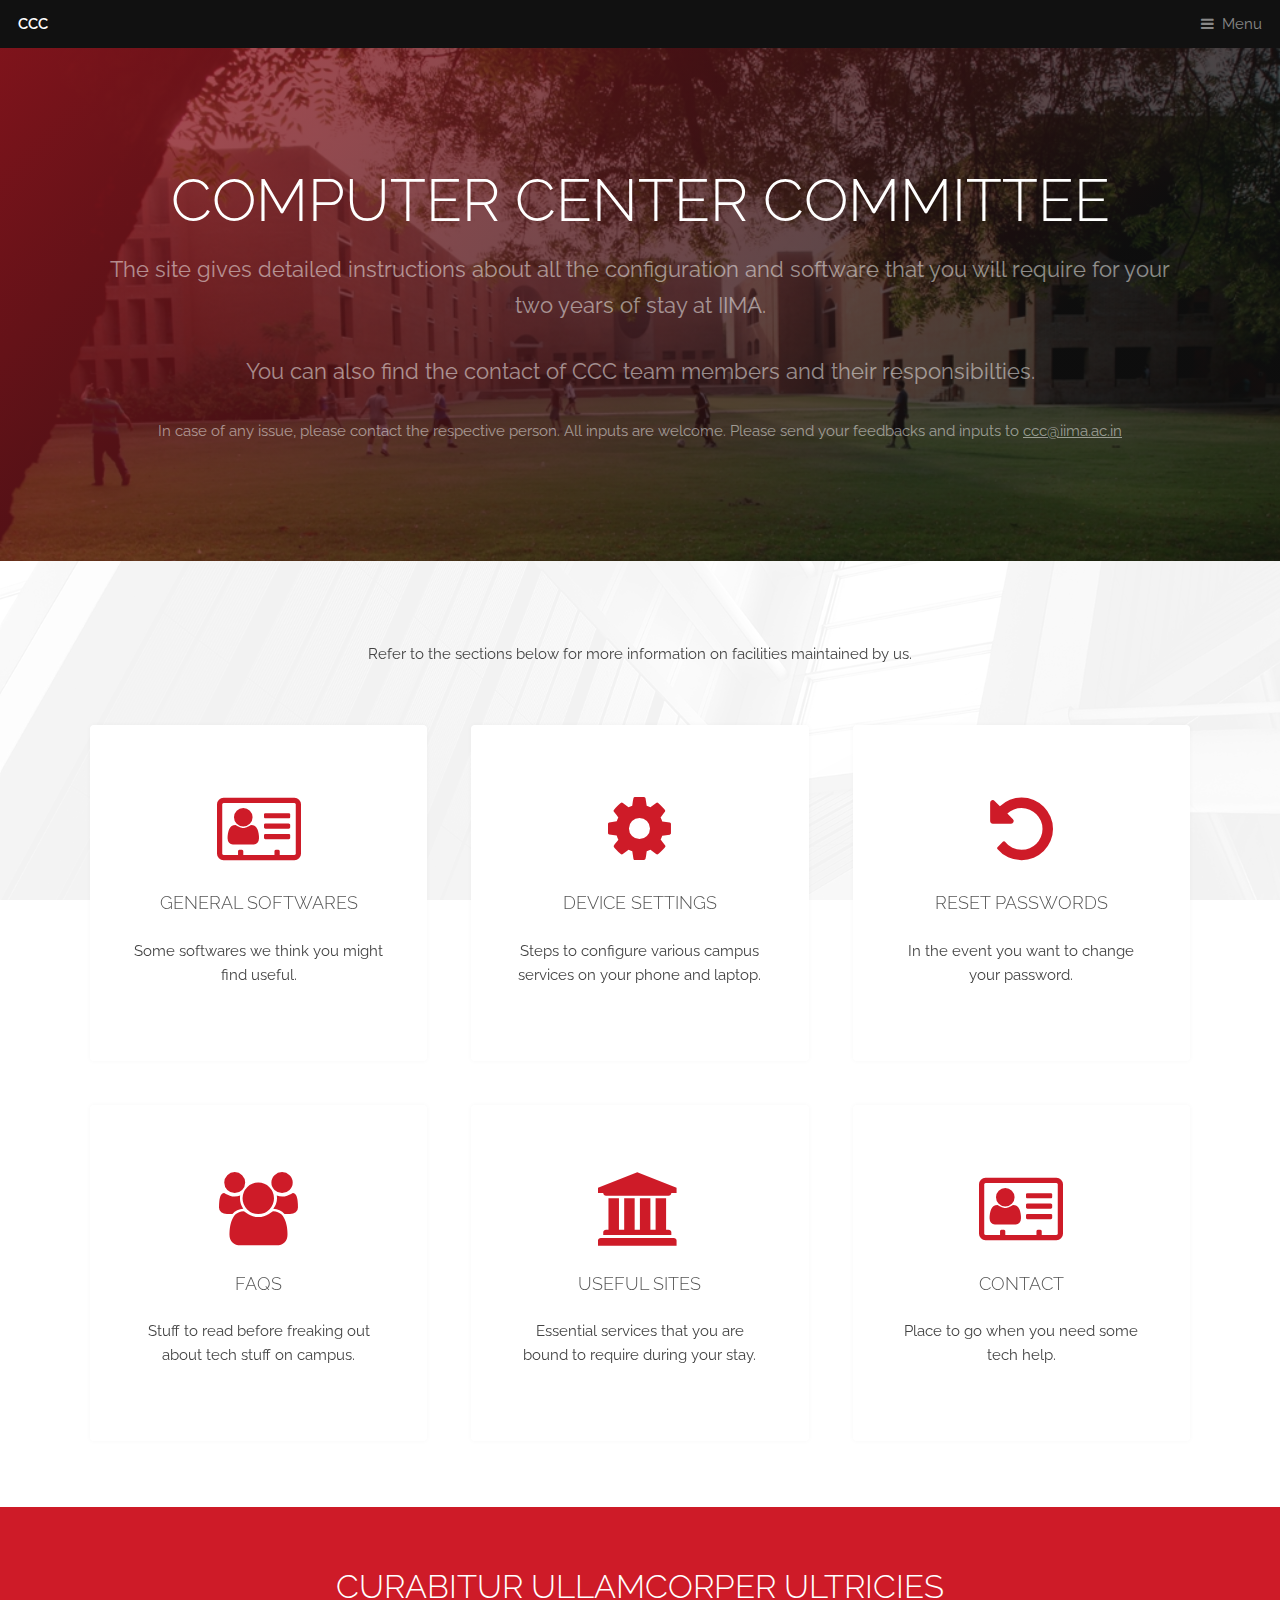
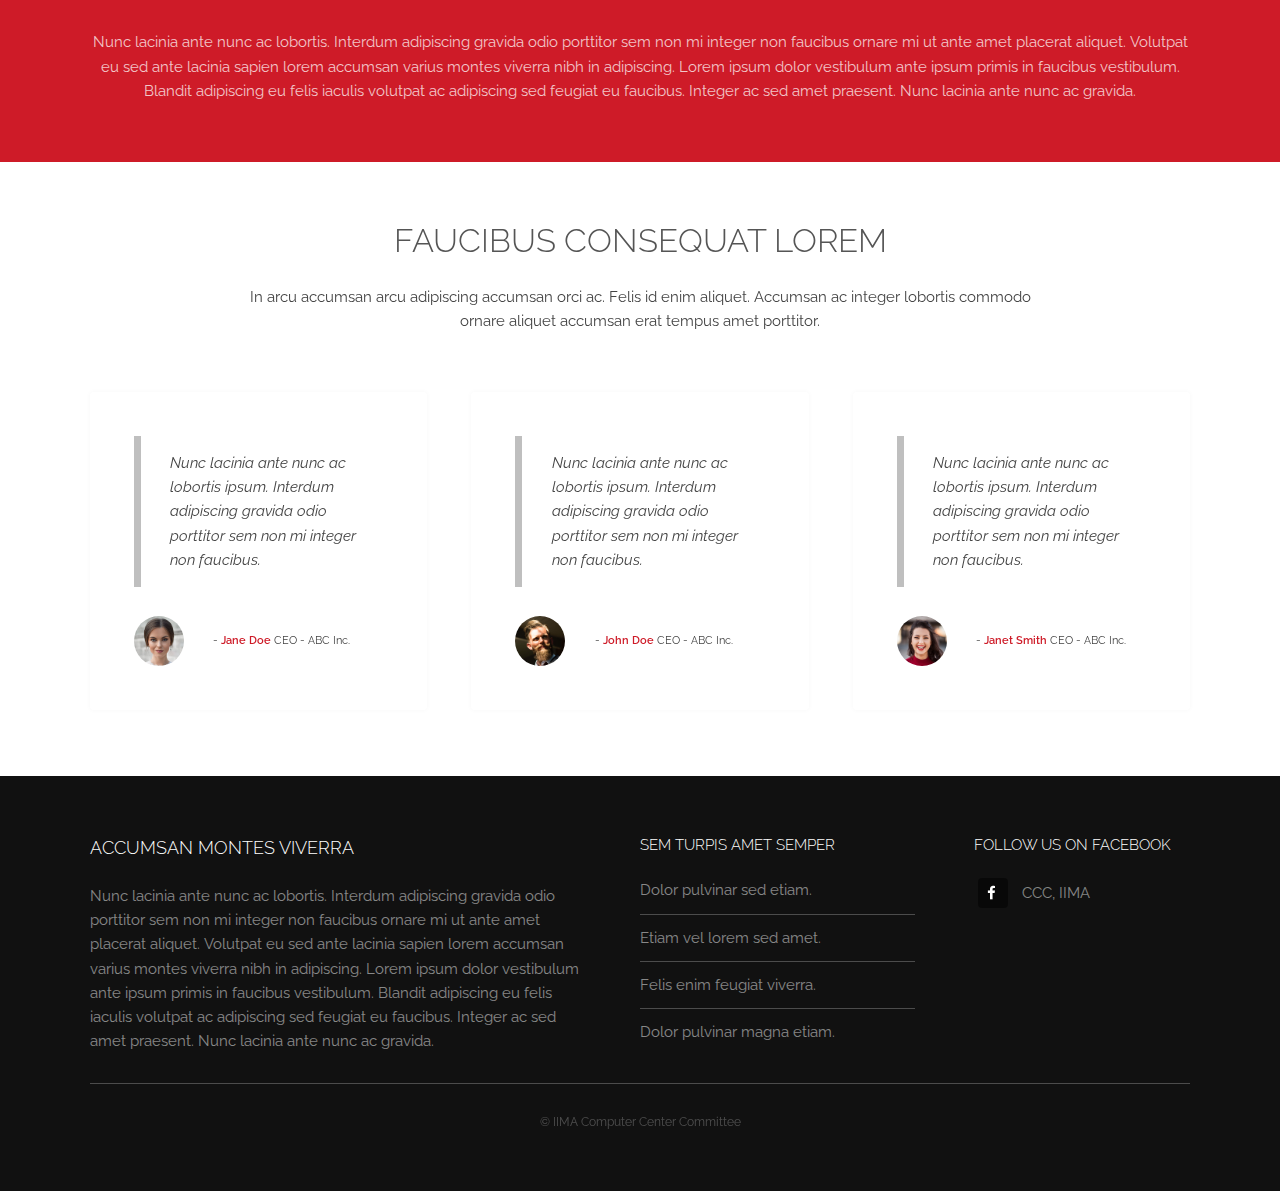
<file: index.html>
<!DOCTYPE HTML>
<!--
	Industrious by TEMPLATED
	templated.co @templatedco
	Released for free under the Creative Commons Attribution 3.0 license (templated.co/license)
-->
<html>
	<head>
		<title>Computer Center Committee</title>
		<link rel="icon" type="image/x-icon" href="images/ccc.jpg">
		<meta charset="utf-8" />
		<meta name="viewport" content="width=device-width, initial-scale=1, user-scalable=no" />
		<meta name="description" content="" />
		<meta name="keywords" content="" />
		<link rel="stylesheet" href="assets/css/main.css" />
	</head>
	<body class="is-preload">

		<!-- Header -->
			<header id="header">
				<a class="logo" href="index.html">CCC</a>
				<nav>
					<a href="#menu">Menu</a>
				</nav>
			</header>

		<!-- Nav -->
			<nav id="menu">
				<ul class="links">
					<li><a href="index.html">Home</a></li>
					<li><a href="gensoft.html">General Softwares</a></li>
					<li><a href="devsettings.html">Device Settings</a></li>
					<li><a href="generic.html">Reset Passwords</a></li>
					<li><a href="generic.html">FAQs</a></li>
					<li><a href="generic.html">Useful Sites</a></li>
					<li><a href="contact.html">Contact</a></li>
				</ul>
			</nav>

		<!-- Banner -->
			<section id="banner">
				<div class="inner">
					<h1>Computer Center Committee</h1>
					<p>The site gives detailed instructions about all the configuration and software that you will require for your two years of stay at IIMA.</p>
					<p>You can also find the contact of CCC team members and their responsibilties.</p>
					In case of any issue, please contact the respective person.
					All inputs are welcome. Please send your feedbacks and inputs to <a style="text-decoration: underline;" href="mailto:ccc@iima.ac.in" target="_top">ccc@iima.ac.in</a></p>
				</div>
				<image src="images/iima.png" />
			</section>

		<!-- Highlights -->
			<section class="wrapper">
				<div class="inner">
					<header class="special">
						<h2></h2>
						<p>Refer to the sections below for more information on facilities maintained by us.</p>
					</header>
					<div class="highlights">
						<section>
							<div class="content">
								<header>
									<a href="gensoft.html" class="fa-vcard-o icon fa-qrcode"><span class="label">Icon</span></a>
									<h3>General Softwares</h3>
								</header>
								<p>Some softwares we think you might find useful.</p>
							</div>
						</section>
						<section>
							<div class="content">
								<header>
									<a href="devsettings.html" class="icon fa-cog"><span class="label">Icon</span></a>
									<h3>Device Settings</h3>
								</header>
								<p>Steps to configure various campus services on your phone and laptop.</p>
							</div>
						</section>
						<section>
							<div class="content">
								<header>
									<a href="#" class="icon fa-rotate-left"><span class="label">Icon</span></a>
									<h3>Reset Passwords</h3>
								</header>
								<p>In the event you want to change your password.</p>
							</div>
						</section>
						<section>
							<div class="content">
								<header>
									<a href="#" class="icon fa-users"><span class="label">Icon</span></a>
									<h3>FAQs</h3>
								</header>
								<p>Stuff to read before freaking out about tech stuff on campus.</p>
							</div>
						</section>
						<section>
							<div class="content">
								<header>
									<a href="#" class="icon fa-institution"><span class="label">Icon</span></a>
									<h3>Useful Sites</h3>
								</header>
								<p>Essential services that you are bound to require during your stay.</p>
							</div>
						</section>
						<section>
							<div class="content">
								<header>
									<a href="contact.html" class="icon fa-vcard-o icon fa-qrcode"><span class="label">Icon</span></a>
									<h3>Contact</h3>
								</header>
								<p>Place to go when you need some tech help.</p>
							</div>
						</section>
					</div>
				</div>
			</section>

		<!-- CTA -->
			<section id="cta" class="wrapper">
				<div class="inner">
					<h2>Curabitur ullamcorper ultricies</h2>
					<p>Nunc lacinia ante nunc ac lobortis. Interdum adipiscing gravida odio porttitor sem non mi integer non faucibus ornare mi ut ante amet placerat aliquet. Volutpat eu sed ante lacinia sapien lorem accumsan varius montes viverra nibh in adipiscing. Lorem ipsum dolor vestibulum ante ipsum primis in faucibus vestibulum. Blandit adipiscing eu felis iaculis volutpat ac adipiscing sed feugiat eu faucibus. Integer ac sed amet praesent. Nunc lacinia ante nunc ac gravida.</p>
				</div>
			</section>

		<!-- Testimonials -->
			<section class="wrapper">
				<div class="inner">
					<header class="special">
						<h2>Faucibus consequat lorem</h2>
						<p>In arcu accumsan arcu adipiscing accumsan orci ac. Felis id enim aliquet. Accumsan ac integer lobortis commodo ornare aliquet accumsan erat tempus amet porttitor.</p>
					</header>
					<div class="testimonials">
						<section>
							<div class="content">
								<blockquote>
									<p>Nunc lacinia ante nunc ac lobortis ipsum. Interdum adipiscing gravida odio porttitor sem non mi integer non faucibus.</p>
								</blockquote>
								<div class="author">
									<div class="image">
										<img src="images/pic01.jpg" alt="" />
									</div>
									<p class="credit">- <strong>Jane Doe</strong> <span>CEO - ABC Inc.</span></p>
								</div>
							</div>
						</section>
						<section>
							<div class="content">
								<blockquote>
									<p>Nunc lacinia ante nunc ac lobortis ipsum. Interdum adipiscing gravida odio porttitor sem non mi integer non faucibus.</p>
								</blockquote>
								<div class="author">
									<div class="image">
										<img src="images/pic03.jpg" alt="" />
									</div>
									<p class="credit">- <strong>John Doe</strong> <span>CEO - ABC Inc.</span></p>
								</div>
							</div>
						</section>
						<section>
							<div class="content">
								<blockquote>
									<p>Nunc lacinia ante nunc ac lobortis ipsum. Interdum adipiscing gravida odio porttitor sem non mi integer non faucibus.</p>
								</blockquote>
								<div class="author">
									<div class="image">
										<img src="images/pic02.jpg" alt="" />
									</div>
									<p class="credit">- <strong>Janet Smith</strong> <span>CEO - ABC Inc.</span></p>
								</div>
							</div>
						</section>
					</div>
				</div>
			</section>

		<!-- Footer -->
			<footer id="footer">
				<div class="inner">
					<div class="content">
						<section>
							<h3>Accumsan montes viverra</h3>
							<p>Nunc lacinia ante nunc ac lobortis. Interdum adipiscing gravida odio porttitor sem non mi integer non faucibus ornare mi ut ante amet placerat aliquet. Volutpat eu sed ante lacinia sapien lorem accumsan varius montes viverra nibh in adipiscing. Lorem ipsum dolor vestibulum ante ipsum primis in faucibus vestibulum. Blandit adipiscing eu felis iaculis volutpat ac adipiscing sed feugiat eu faucibus. Integer ac sed amet praesent. Nunc lacinia ante nunc ac gravida.</p>
						</section>
						<section>
							<h4>Sem turpis amet semper</h4>
							<ul class="alt">
								<li><a href="#">Dolor pulvinar sed etiam.</a></li>
								<li><a href="#">Etiam vel lorem sed amet.</a></li>
								<li><a href="#">Felis enim feugiat viverra.</a></li>
								<li><a href="#">Dolor pulvinar magna etiam.</a></li>
							</ul>
						</section>
						<section>
							<h4>Follow us on facebook</h4>
							<ul class="plain">
								<li><a href="https://www.facebook.com/ccc.iima/"><i class="icon fa-facebook">&nbsp;</i>CCC, IIMA</a></li>
								<!-- li><a href="#"><i class="icon fa-twitter">&nbsp;</i>Twitter</a></li>
								<li><a href="#"><i class="icon fa-instagram">&nbsp;</i>Instagram</a></li>
								<li><a href="#"><i class="icon fa-github">&nbsp;</i>Github</a></li -->
							</ul>
						</section>
					</div>
					<div class="copyright">
						&copy; IIMA Computer Center Committee
					</div>
				</div>
			</footer>

		<!-- Scripts -->
			<script src="assets/js/jquery.min.js"></script>
			<script src="assets/js/browser.min.js"></script>
			<script src="assets/js/breakpoints.min.js"></script>
			<script src="assets/js/util.js"></script>
			<script src="assets/js/main.js"></script>

	</body>
</html>
</file>
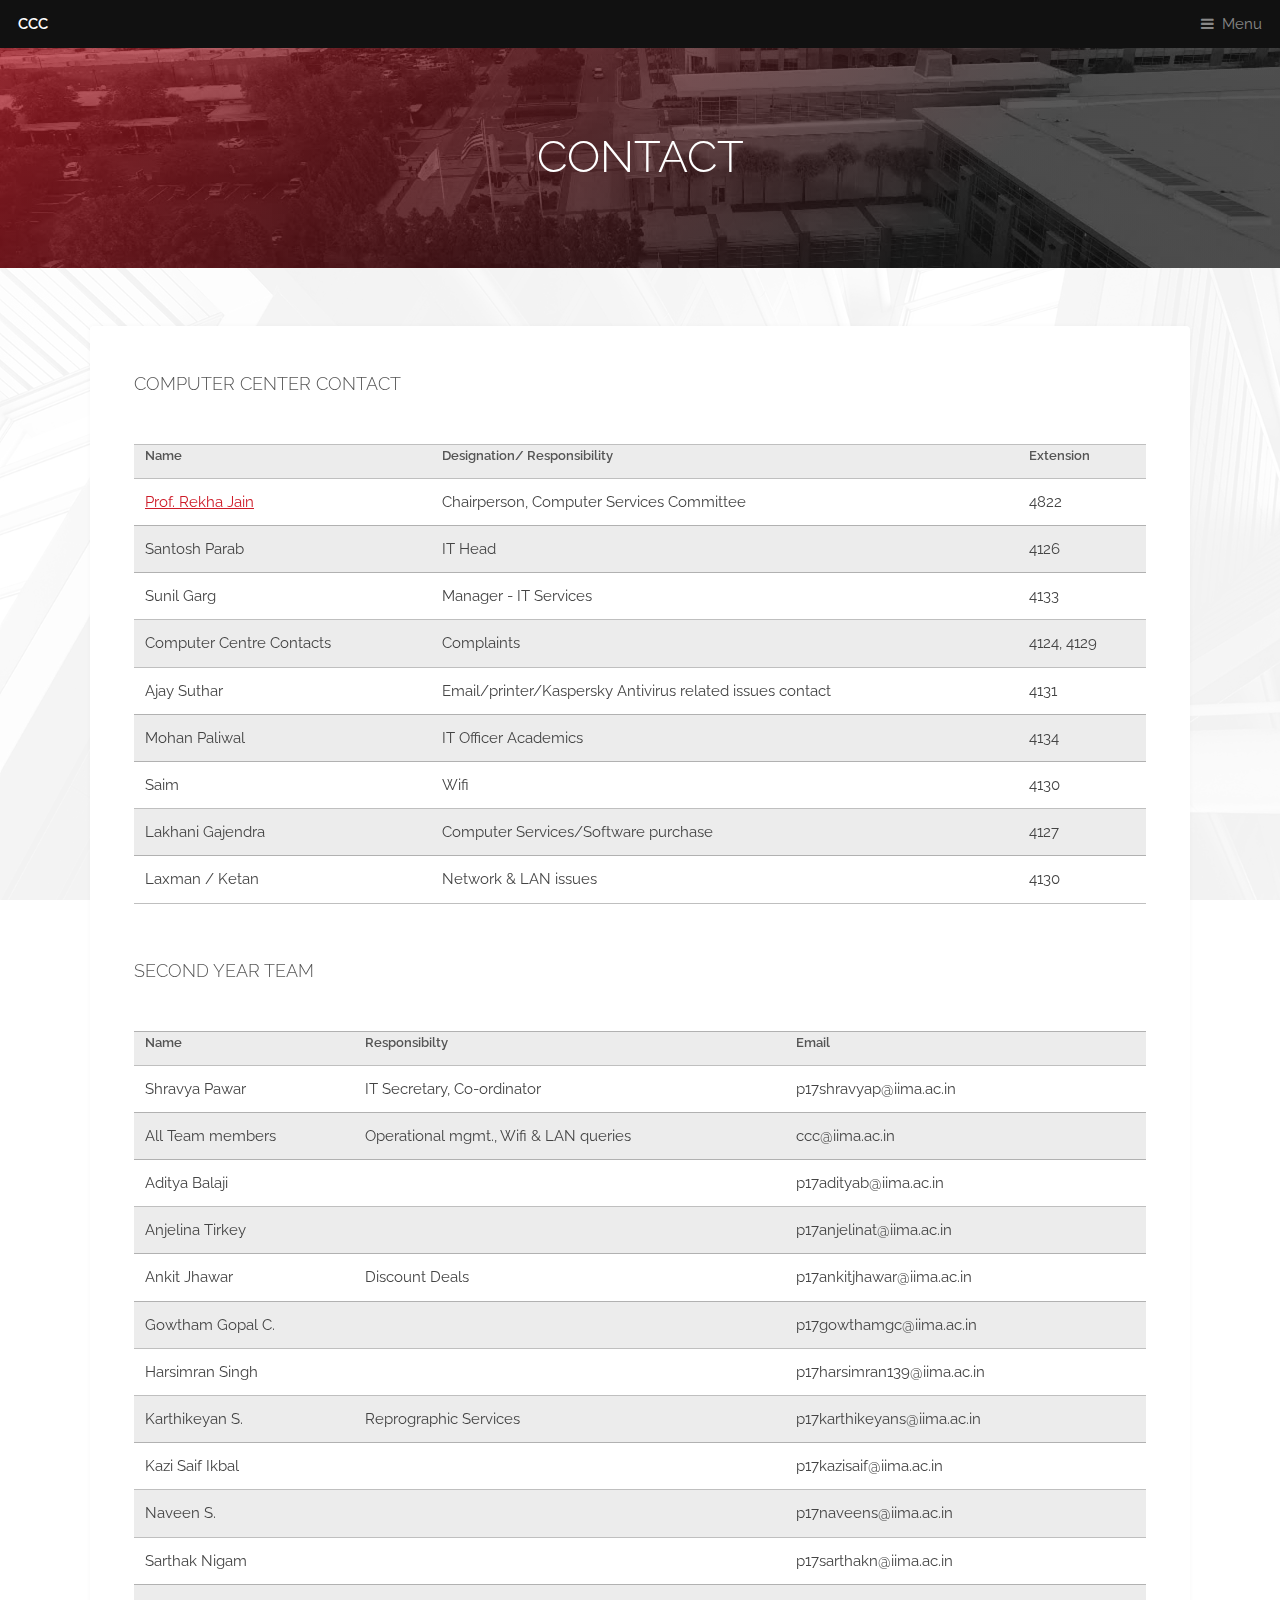
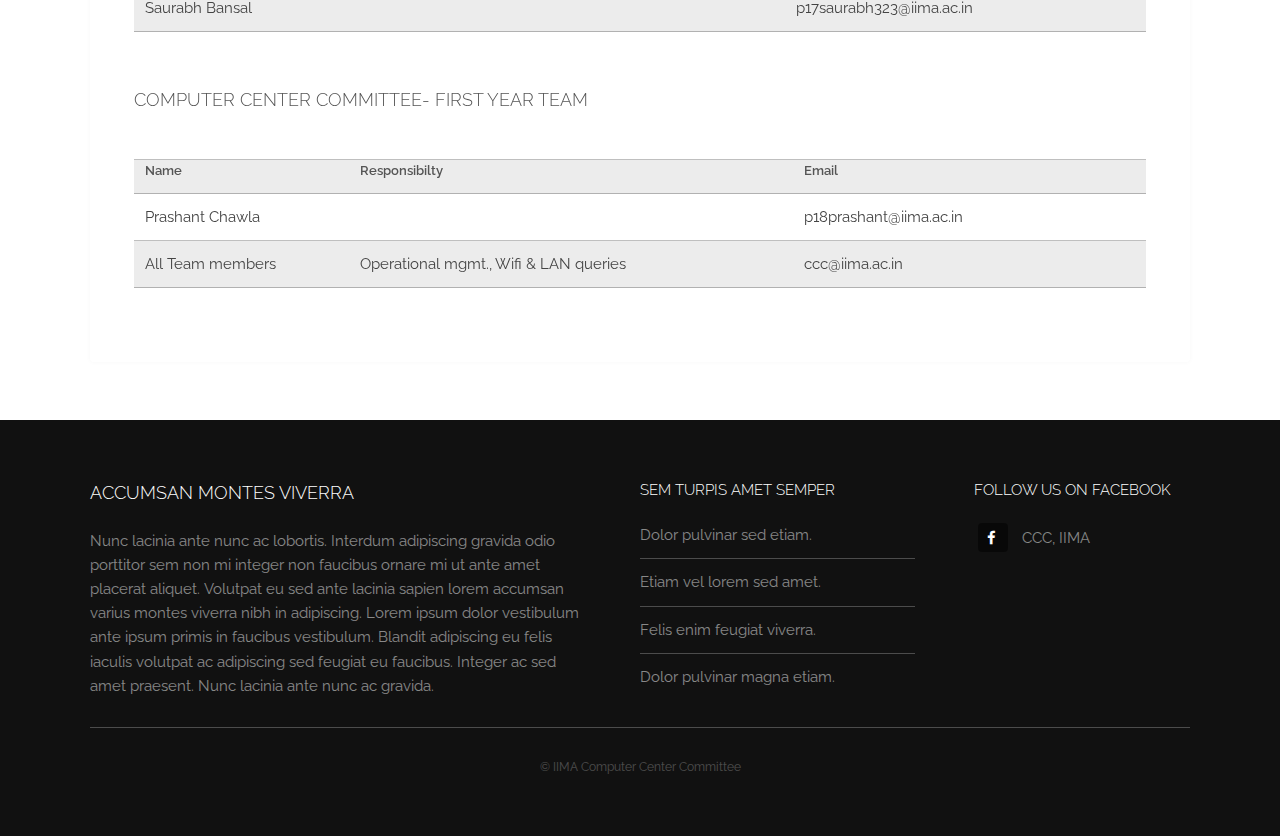
<file: contact.html>
<!DOCTYPE HTML>
<!--
	Industrious by TEMPLATED
	templated.co @templatedco
	Released for free under the Creative Commons Attribution 3.0 license (templated.co/license)
-->
<html>
	<head>
		<title>Computer Center Committee</title>
		<link rel="icon" type="image/x-icon" href="images/ccc.jpg">
		<meta charset="utf-8" />
		<meta name="viewport" content="width=device-width, initial-scale=1, user-scalable=no" />
		<meta name="description" content="" />
		<meta name="keywords" content="" />
		<link rel="stylesheet" href="assets/css/main.css" />
	</head>
	<body class="is-preload">

		<!-- Header -->
			<header id="header">
				<a class="logo" href="index.html">CCC</a>
				<nav>
					<a href="#menu">Menu</a>
				</nav>
			</header>

		<!-- Nav -->
			<nav id="menu">
				<ul class="links">
					<li><a href="index.html">Home</a></li>
					<li><a href="gensoft.html">General Softwares</a></li>
					<li><a href="generic.html">Device Settings</a></li>
					<li><a href="generic.html">Reset Passwords</a></li>
					<li><a href="generic.html">FAQs</a></li>
					<li><a href="generic.html">Useful Sites</a></li>
					<li><a href="contact.html">Contact</a></li>
				</ul>
			</nav>

		<!-- Heading -->
			<div id="heading" >
				<h1>Contact</h1>
			</div>

		<!-- Main -->
			<section id="main" class="wrapper">
				<div class="inner">
					<div class="content">
						<div id="wide-content">
							<h3> Computer Center Contact </h3>
							<br>
							<table id="contact">
								<tbody>
									<tr>
										<th>Name</th>
										<th>Designation/ Responsibility</th>
										<th>Extension</th>
									</tr>
						
									<tr>
										<td><a href="https://www.iima.ac.in/web/faculty/faculty-profiles/rekha-jain">Prof. Rekha Jain</a></td>
										<td>Chairperson, Computer Services Committee</td>
										<td>4822</td>
									</tr>
									<tr class="alt">
										<td> Santosh Parab</td>
										<td> IT Head </td>
										<td> 4126 </td>
									</tr>
									<tr>
										<td>Sunil Garg</td>
										<td>Manager - IT Services </td>
										<td>4133</td>
									</tr>
						
									<tr class="alt">
										<td>Computer Centre Contacts</td>
										<td>Complaints</td>
										<td>4124, 4129</td>
									</tr>
						
									<tr>
										<td>Ajay Suthar</td>
										<td>Email/printer/Kaspersky Antivirus related issues contact</td>
										<td>4131</td>
									</tr>
						
									<tr class="alt">
										<td>Mohan Paliwal</td>
										<td>IT Officer Academics</td>
										<td>4134</td>
									</tr>
						
									<tr>
										<td>Saim</td>
										<td>Wifi</td>
										<td>4130</td>
									</tr>
						
									<tr class="alt">
										<td>Lakhani Gajendra</td>
										<td>Computer Services/Software purchase</td>
										<td>4127</td>
									</tr>
						
									<tr>
										<td>Laxman / Ketan</td>
										<td>Network &amp; LAN issues</td>
										<td>4130</td>
									</tr>
						
								</tbody>
							</table>
							<br>
							<h3> Second year team </h3>
							<br>
						
							<table id="contact">
								<tbody>
									<tr>
										<th width="172">Name</th>
										<th width="337">Responsibilty</th>
										<th width="282">Email</th>
									</tr>
						
									<tr>
										<td>Shravya Pawar</td>
										<td>IT Secretary, Co-ordinator</td>
										<td>p17shravyap@iima.ac.in</td>
									</tr>
						
									<tr>
										<td>All Team members</td>
										<td>Operational mgmt., Wifi &amp; LAN queries</td>
										<td>ccc@iima.ac.in</td>
									</tr>
						
									<tr>
										<td>Aditya Balaji</td>
										<td></td>
										<td>p17adityab@iima.ac.in</td>
									</tr>
						
									<tr>
										<td>Anjelina Tirkey</td>
										<td></td>
										<td>p17anjelinat@iima.ac.in</td>
									</tr>
						
									<tr>
										<td>Ankit Jhawar</td>
										<td>Discount Deals</td>
										<td>p17ankitjhawar@iima.ac.in</td>
									</tr>
						
									<tr>
										<td>Gowtham Gopal C.</td>
										<td></td>
										<td>p17gowthamgc@iima.ac.in</td>
									</tr>
						
									<tr>
										<td>Harsimran Singh</td>
										<td></td>
										<td>p17harsimran139@iima.ac.in</td>
									</tr>
						
									<tr>
										<td>Karthikeyan S.</td>
										<td>Reprographic Services</td>
										<td>p17karthikeyans@iima.ac.in</td>
									</tr>
						
									<tr>
										<td>Kazi Saif Ikbal</td>
										<td></td>
										<td>p17kazisaif@iima.ac.in</td>
									</tr>
						
									<tr>
										<td>Naveen S.</td>
										<td></td>
										<td>p17naveens@iima.ac.in</td>
									</tr>
						
									<tr>
										<td>Sarthak Nigam</td>
										<td></td>
										<td>p17sarthakn@iima.ac.in</td>
									</tr>
									<tr>
										<td>Saurabh Bansal</td>
										<td></td>
										<td>p17saurabh323@iima.ac.in</td>
									</tr>
						
						
								</tbody>
							</table>
							<br>
							<h3> Computer Center Committee- First year team </h3>
							<br>
						
							<table id="contact">
								<tbody>
									<tr>
										<th width="168">Name</th>
										<th width="347">Responsibilty</th>
										<th width="276">Email</th>
									</tr>

									<tr>
										<td>Prashant Chawla</td>
										<td></td>
										<td>p18prashant@iima.ac.in</td>
									</tr>

									<tr>
										<td>All Team members</td>
										<td>Operational mgmt., Wifi &amp; LAN queries</td>
										<td>ccc@iima.ac.in</td>
									</tr>
								</tbody>
							</table>
						</div>
					</div>
				</div>
			</section>

		<!-- Footer -->
			<footer id="footer">
				<div class="inner">
					<div class="content">
						<section>
							<h3>Accumsan montes viverra</h3>
							<p>Nunc lacinia ante nunc ac lobortis. Interdum adipiscing gravida odio porttitor sem non mi integer non faucibus ornare mi ut ante amet placerat aliquet. Volutpat eu sed ante lacinia sapien lorem accumsan varius montes viverra nibh in adipiscing. Lorem ipsum dolor vestibulum ante ipsum primis in faucibus vestibulum. Blandit adipiscing eu felis iaculis volutpat ac adipiscing sed feugiat eu faucibus. Integer ac sed amet praesent. Nunc lacinia ante nunc ac gravida.</p>
						</section>
						<section>
							<h4>Sem turpis amet semper</h4>
							<ul class="alt">
								<li><a href="#">Dolor pulvinar sed etiam.</a></li>
								<li><a href="#">Etiam vel lorem sed amet.</a></li>
								<li><a href="#">Felis enim feugiat viverra.</a></li>
								<li><a href="#">Dolor pulvinar magna etiam.</a></li>
							</ul>
						</section>
						<section>
							<h4>Follow us on facebook</h4>
							<ul class="plain">
								<li><a href="https://www.facebook.com/ccc.iima/"><i class="icon fa-facebook">&nbsp;</i>CCC, IIMA</a></li>
								<!-- li><a href="#"><i class="icon fa-twitter">&nbsp;</i>Twitter</a></li>
								<li><a href="#"><i class="icon fa-instagram">&nbsp;</i>Instagram</a></li>
								<li><a href="#"><i class="icon fa-github">&nbsp;</i>Github</a></li -->
							</ul>
						</section>
					</div>
					<div class="copyright">
						&copy; IIMA Computer Center Committee
					</div>
				</div>
			</footer>

		<!-- Scripts -->
			<script src="assets/js/jquery.min.js"></script>
			<script src="assets/js/browser.min.js"></script>
			<script src="assets/js/breakpoints.min.js"></script>
			<script src="assets/js/util.js"></script>
			<script src="assets/js/main.js"></script>

	</body>
</html>
</file>
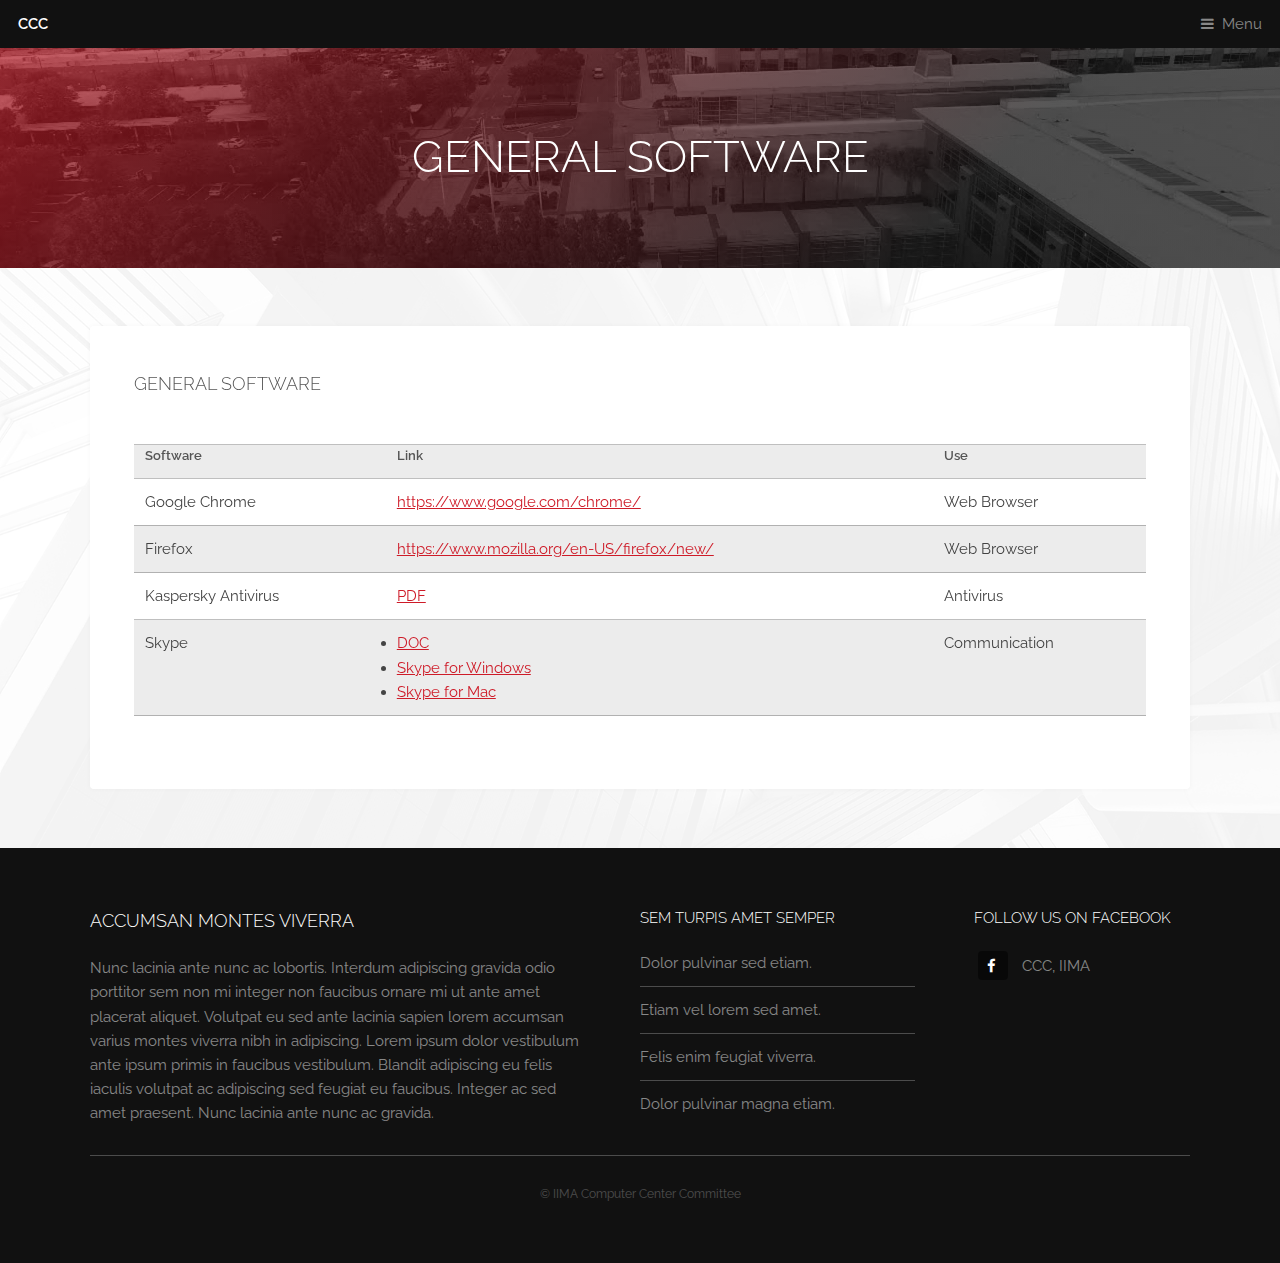
<file: devsettings.html>
<!DOCTYPE HTML>
<!--
  Industrious by TEMPLATED
  templated.co @templatedco
  Released for free under the Creative Commons Attribution 3.0 license (templated.co/license)
-->
<html>
  <head>
    <title>Computer Center Committee</title>
    <link rel="icon" type="image/x-icon" href="images/ccc.jpg">
    <meta charset="utf-8" />
    <meta name="viewport" content="width=device-width, initial-scale=1, user-scalable=no" />
    <meta name="description" content="" />
    <meta name="keywords" content="" />
    <link rel="stylesheet" href="assets/css/main.css" />
  </head>
  <body class="is-preload">

    <!-- Header -->
      <header id="header">
        <a class="logo" href="index.html">CCC</a>
        <nav>
          <a href="#menu">Menu</a>
        </nav>
      </header>

    <!-- Nav -->
      <nav id="menu">
        <ul class="links">
          <li><a href="index.html">Home</a></li>
          <li><a href="gensoft.html">General Softwares</a></li>
          <li><a href="generic.html">Device Settings</a></li>
          <li><a href="generic.html">Reset Passwords</a></li>
          <li><a href="generic.html">FAQs</a></li>
          <li><a href="generic.html">Useful Sites</a></li>
          <li><a href="contact.html">Contact</a></li>
        </ul>
      </nav>

    <!-- Heading -->
      <div id="heading" >
        <h1>General Software</h1>
      </div>

    <!-- Main -->
      <section id="main" class="wrapper">
        <div class="inner">
          <div class="content">
            <div id="wide-content">
              <h3> General Software </h3>
              <br>
              <table id="software">
                <tbody>
                  <tr>
                    <th>Software</th>
                    <th>Link</th>
                    <th>Use</th>
                  </tr>
            
                  <tr>
                    <td>Google Chrome</a></td>
                    <td> <a href="https://www.google.com/chrome/"> https://www.google.com/chrome/ </td>
                    <td>Web Browser</td>                    
                  </tr>
                  <tr>
                    <td>Firefox</a></td>
                    <td> <a href="https://www.mozilla.org/en-US/firefox/new/"> https://www.mozilla.org/en-US/firefox/new/ </td>
                    <td>Web Browser</td>                    
                  </tr>
                  <tr>
                    <td>Kaspersky Antivirus</a></td>
                    <td><a href="Kaspersky_Inst_New.pdf"> PDF </td>
                    <td>Antivirus</td>                    
                  </tr>
                  <tr>
                    <td>Skype</a></td>
                    <td> 
                      <li> <a href="skype.docx"> DOC </li>
                      <li> <a href="http://www.skype.com/intl/en/get-skype/on-your-computer/windows/">Skype for Windows</li>
                      <li> <a href="http://www.skype.com/intl/en/get-skype/on-your-computer/macosx/">Skype for Mac</li>
                    </td>
                    <td>Communication</td>                    
                  </tr>
                </tbody>
              </table>
              
            </div>
          </div>
        </div>
      </section>

    <!-- Footer -->
      <footer id="footer">
        <div class="inner">
          <div class="content">
            <section>
              <h3>Accumsan montes viverra</h3>
              <p>Nunc lacinia ante nunc ac lobortis. Interdum adipiscing gravida odio porttitor sem non mi integer non faucibus ornare mi ut ante amet placerat aliquet. Volutpat eu sed ante lacinia sapien lorem accumsan varius montes viverra nibh in adipiscing. Lorem ipsum dolor vestibulum ante ipsum primis in faucibus vestibulum. Blandit adipiscing eu felis iaculis volutpat ac adipiscing sed feugiat eu faucibus. Integer ac sed amet praesent. Nunc lacinia ante nunc ac gravida.</p>
            </section>
            <section>
              <h4>Sem turpis amet semper</h4>
              <ul class="alt">
                <li><a href="#">Dolor pulvinar sed etiam.</a></li>
                <li><a href="#">Etiam vel lorem sed amet.</a></li>
                <li><a href="#">Felis enim feugiat viverra.</a></li>
                <li><a href="#">Dolor pulvinar magna etiam.</a></li>
              </ul>
            </section>
            <section>
              <h4>Follow us on facebook</h4>
              <ul class="plain">
                <li><a href="https://www.facebook.com/ccc.iima/"><i class="icon fa-facebook">&nbsp;</i>CCC, IIMA</a></li>
                <!-- li><a href="#"><i class="icon fa-twitter">&nbsp;</i>Twitter</a></li>
                <li><a href="#"><i class="icon fa-instagram">&nbsp;</i>Instagram</a></li>
                <li><a href="#"><i class="icon fa-github">&nbsp;</i>Github</a></li -->
              </ul>
            </section>
          </div>
          <div class="copyright">
            &copy; IIMA Computer Center Committee
          </div>
        </div>
      </footer>

    <!-- Scripts -->
      <script src="assets/js/jquery.min.js"></script>
      <script src="assets/js/browser.min.js"></script>
      <script src="assets/js/breakpoints.min.js"></script>
      <script src="assets/js/util.js"></script>
      <script src="assets/js/main.js"></script>

  </body>
</html>
</file>
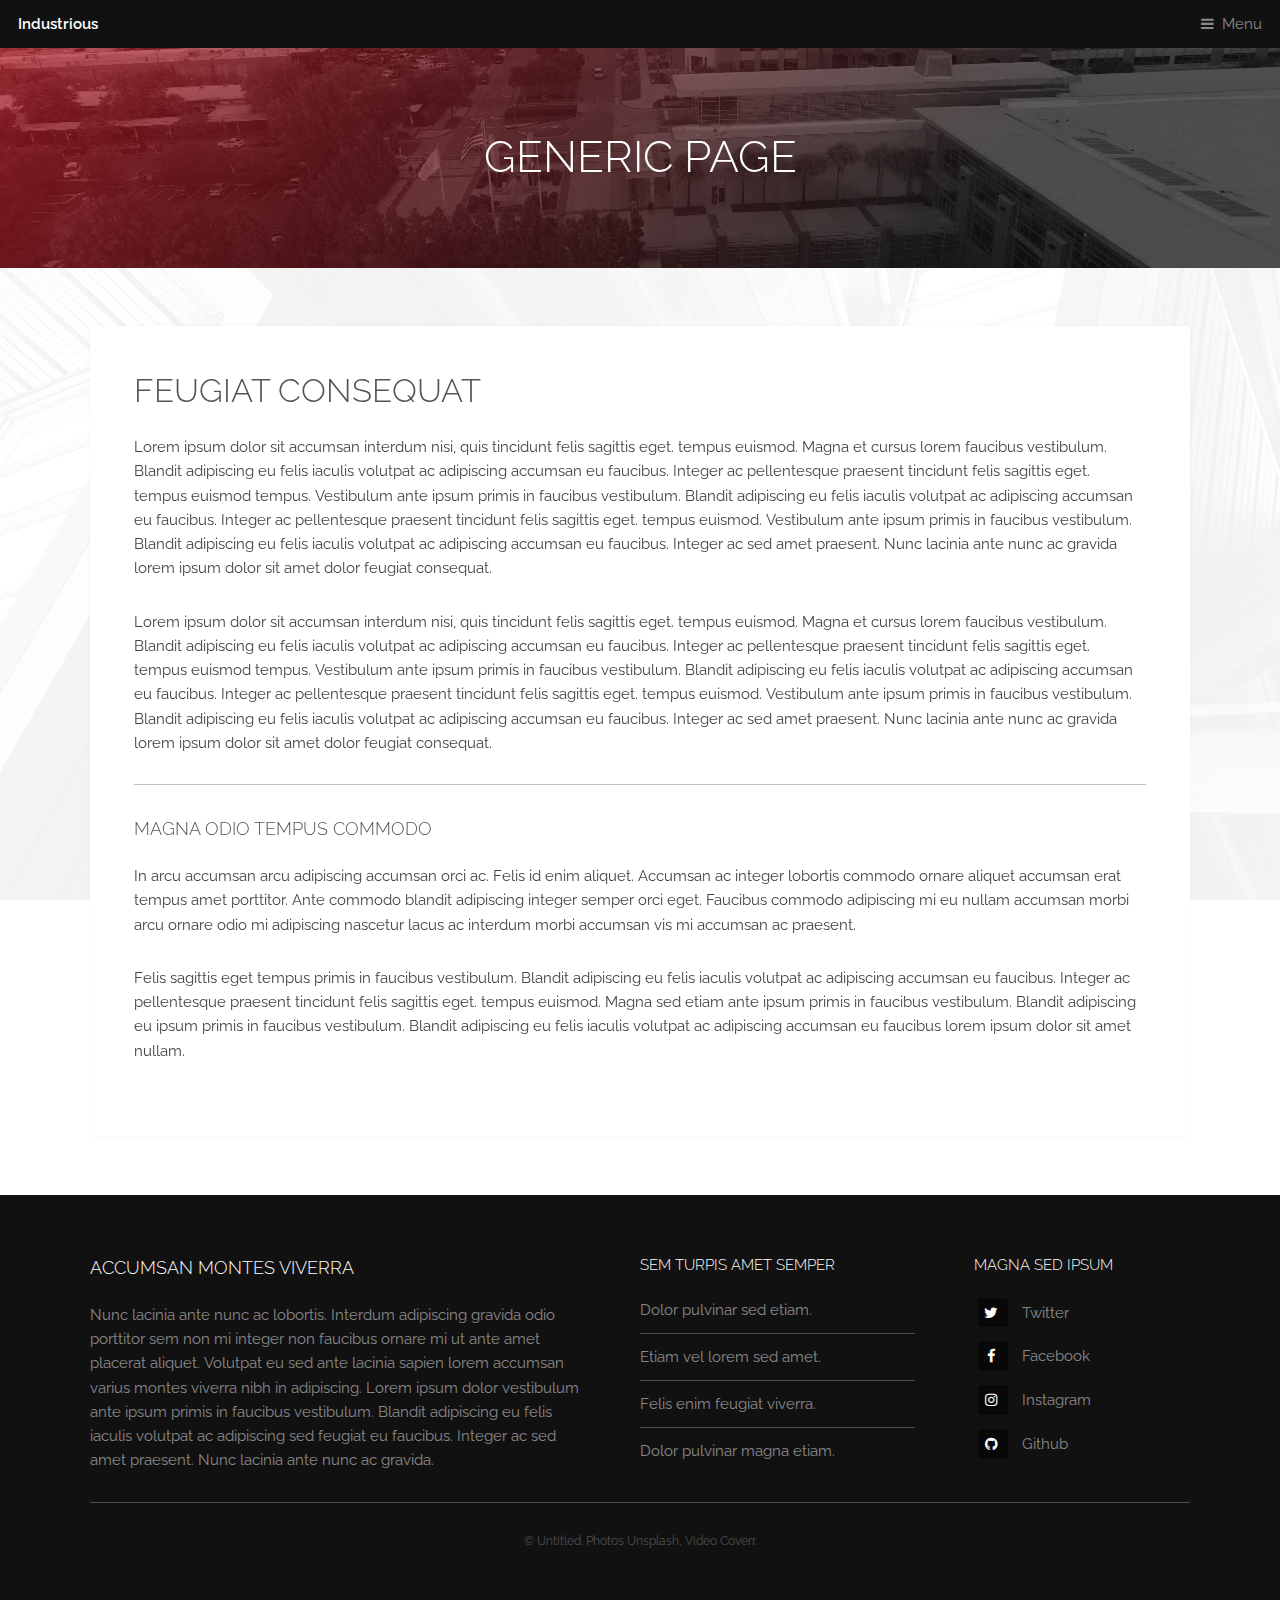
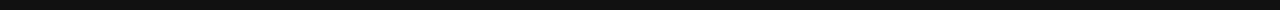
<file: generic.html>
<!DOCTYPE HTML>
<!--
	Industrious by TEMPLATED
	templated.co @templatedco
	Released for free under the Creative Commons Attribution 3.0 license (templated.co/license)
-->
<html>
	<head>
		<title>Generic Page - Industrious by TEMPLATED</title>
		<meta charset="utf-8" />
		<meta name="viewport" content="width=device-width, initial-scale=1, user-scalable=no" />
		<meta name="description" content="" />
		<meta name="keywords" content="" />
		<link rel="stylesheet" href="assets/css/main.css" />
	</head>
	<body class="is-preload">

		<!-- Header -->
			<header id="header">
				<a class="logo" href="index.html">Industrious</a>
				<nav>
					<a href="#menu">Menu</a>
				</nav>
			</header>

		<!-- Nav -->
			<nav id="menu">
				<ul class="links">
					<li><a href="index.html">Home</a></li>
					<li><a href="elements.html">Elements</a></li>
					<li><a href="generic.html">Generic</a></li>
				</ul>
			</nav>

		<!-- Heading -->
			<div id="heading" >
				<h1>Generic Page</h1>
			</div>

		<!-- Main -->
			<section id="main" class="wrapper">
				<div class="inner">
					<div class="content">
						<header>
							<h2>Feugiat consequat</h2>
						</header>
						<p>Lorem ipsum dolor sit accumsan interdum nisi, quis tincidunt felis sagittis eget. tempus euismod. Magna et cursus lorem faucibus vestibulum. Blandit adipiscing eu felis iaculis volutpat ac adipiscing accumsan eu faucibus. Integer ac pellentesque praesent tincidunt felis sagittis eget. tempus euismod tempus. Vestibulum ante ipsum primis in faucibus vestibulum. Blandit adipiscing eu felis iaculis volutpat ac adipiscing accumsan eu faucibus. Integer ac pellentesque praesent tincidunt felis sagittis eget. tempus euismod. Vestibulum ante ipsum primis in faucibus vestibulum. Blandit adipiscing eu felis iaculis volutpat ac adipiscing accumsan eu faucibus. Integer ac sed amet praesent. Nunc lacinia ante nunc ac gravida lorem ipsum dolor sit amet dolor feugiat consequat. </p>
						<p>Lorem ipsum dolor sit accumsan interdum nisi, quis tincidunt felis sagittis eget. tempus euismod. Magna et cursus lorem faucibus vestibulum. Blandit adipiscing eu felis iaculis volutpat ac adipiscing accumsan eu faucibus. Integer ac pellentesque praesent tincidunt felis sagittis eget. tempus euismod tempus. Vestibulum ante ipsum primis in faucibus vestibulum. Blandit adipiscing eu felis iaculis volutpat ac adipiscing accumsan eu faucibus. Integer ac pellentesque praesent tincidunt felis sagittis eget. tempus euismod. Vestibulum ante ipsum primis in faucibus vestibulum. Blandit adipiscing eu felis iaculis volutpat ac adipiscing accumsan eu faucibus. Integer ac sed amet praesent. Nunc lacinia ante nunc ac gravida lorem ipsum dolor sit amet dolor feugiat consequat. </p>
						<hr />
						<h3>Magna odio tempus commodo</h3>
						<p>In arcu accumsan arcu adipiscing accumsan orci ac. Felis id enim aliquet. Accumsan ac integer lobortis commodo ornare aliquet accumsan erat tempus amet porttitor. Ante commodo blandit adipiscing integer semper orci eget. Faucibus commodo adipiscing mi eu nullam accumsan morbi arcu ornare odio mi adipiscing nascetur lacus ac interdum morbi accumsan vis mi accumsan ac praesent.</p>
						<p>Felis sagittis eget tempus primis in faucibus vestibulum. Blandit adipiscing eu felis iaculis volutpat ac adipiscing accumsan eu faucibus. Integer ac pellentesque praesent tincidunt felis sagittis eget. tempus euismod. Magna sed etiam ante ipsum primis in faucibus vestibulum. Blandit adipiscing eu ipsum primis in faucibus vestibulum. Blandit adipiscing eu felis iaculis volutpat ac adipiscing accumsan eu faucibus lorem ipsum dolor sit amet nullam.</p>
					</div>
				</div>
			</section>

		<!-- Footer -->
			<footer id="footer">
				<div class="inner">
					<div class="content">
						<section>
							<h3>Accumsan montes viverra</h3>
							<p>Nunc lacinia ante nunc ac lobortis. Interdum adipiscing gravida odio porttitor sem non mi integer non faucibus ornare mi ut ante amet placerat aliquet. Volutpat eu sed ante lacinia sapien lorem accumsan varius montes viverra nibh in adipiscing. Lorem ipsum dolor vestibulum ante ipsum primis in faucibus vestibulum. Blandit adipiscing eu felis iaculis volutpat ac adipiscing sed feugiat eu faucibus. Integer ac sed amet praesent. Nunc lacinia ante nunc ac gravida.</p>
						</section>
						<section>
							<h4>Sem turpis amet semper</h4>
							<ul class="alt">
								<li><a href="#">Dolor pulvinar sed etiam.</a></li>
								<li><a href="#">Etiam vel lorem sed amet.</a></li>
								<li><a href="#">Felis enim feugiat viverra.</a></li>
								<li><a href="#">Dolor pulvinar magna etiam.</a></li>
							</ul>
						</section>
						<section>
							<h4>Magna sed ipsum</h4>
							<ul class="plain">
								<li><a href="#"><i class="icon fa-twitter">&nbsp;</i>Twitter</a></li>
								<li><a href="#"><i class="icon fa-facebook">&nbsp;</i>Facebook</a></li>
								<li><a href="#"><i class="icon fa-instagram">&nbsp;</i>Instagram</a></li>
								<li><a href="#"><i class="icon fa-github">&nbsp;</i>Github</a></li>
							</ul>
						</section>
					</div>
					<div class="copyright">
						&copy; Untitled. Photos <a href="https://unsplash.co">Unsplash</a>, Video <a href="https://coverr.co">Coverr</a>.
					</div>
				</div>
			</footer>

		<!-- Scripts -->
			<script src="assets/js/jquery.min.js"></script>
			<script src="assets/js/browser.min.js"></script>
			<script src="assets/js/breakpoints.min.js"></script>
			<script src="assets/js/util.js"></script>
			<script src="assets/js/main.js"></script>

	</body>
</html>
</file>
<file: assets/css/main.css>
@import url(font-awesome.min.css);
@import url("https://fonts.googleapis.com/css?family=Raleway:200,300,400,500,600");
/*
	Industrious by TEMPLATED
	templated.co @templatedco
	Released for free under the Creative Commons Attribution 3.0 license (templated.co/license)
*/
/* Basic */
@-ms-viewport {
  width: device-width; }
body {
  -ms-overflow-style: scrollbar; }

@media screen and (max-width: 480px) {
  html, body {
    min-width: 320px; } }
html {
  box-sizing: border-box; }

*, *:before, *:after {
  box-sizing: inherit; }

body {
  background: #ffffff; }
  body.is-preload *, body.is-preload *:before, body.is-preload *:after {
    -moz-animation: none !important;
    -webkit-animation: none !important;
    -ms-animation: none !important;
    animation: none !important;
    -moz-transition: none !important;
    -webkit-transition: none !important;
    -ms-transition: none !important;
    transition: none !important; }

html, body, div, span, applet, object,
iframe, h1, h2, h3, h4, h5, h6, p, blockquote,
pre, a, abbr, acronym, address, big, cite,
code, del, dfn, em, img, ins, kbd, q, s, samp,
small, strike, strong, sub, sup, tt, var, b,
u, i, center, dl, dt, dd, ol, ul, li, fieldset,
form, label, legend, table, caption, tbody,
tfoot, thead, tr, th, td, article, aside,
canvas, details, embed, figure, figcaption,
footer, header, hgroup, menu, nav, output, ruby,
section, summary, time, mark, audio, video {
  margin: 0;
  padding: 0;
  border: 0;
  font-size: 100%;
  font: inherit;
  vertical-align: baseline; }

article, aside, details, figcaption, figure,
footer, header, hgroup, menu, nav, section {
  display: block; }

body {
  line-height: 1; }

ol, ul {
  list-style: none; }

blockquote, q {
  quotes: none; }
  blockquote:before, blockquote:after, q:before, q:after {
    content: '';
    content: none; }

table {
  border-collapse: collapse;
  border-spacing: 0; }

body {
  -webkit-text-size-adjust: none; }

mark {
  background-color: transparent;
  color: inherit; }

input::-moz-focus-inner {
  border: 0;
  padding: 0; }

input, select, textarea {
  -moz-appearance: none;
  -webkit-appearance: none;
  -ms-appearance: none;
  appearance: none; }

/* Typography */
html {
  font-size: 13pt; }
  @media screen and (max-width: 1680px) {
    html {
      font-size: 11pt; } }
  @media screen and (max-width: 980px) {
    html {
      font-size: 12pt; } }
  @media screen and (max-width: 480px) {
    html {
      font-size: 11pt; } }

body {
  background-color: #ffffff;
  color: #444444; }

body, input, select, textarea {
  font-family: "Raleway", Arial, Helvetica, sans-serif;
  font-weight: 400;
  font-size: 1rem;
  line-height: 1.65; }

a {
  -moz-transition: color 0.2s ease-in-out;
  -webkit-transition: color 0.2s ease-in-out;
  -ms-transition: color 0.2s ease-in-out;
  transition: color 0.2s ease-in-out;
  text-decoration: underline; }
  a:hover {
    text-decoration: none; }

strong, b {
  font-weight: 600; }

em, i {
  font-style: italic; }

p {
  margin: 0 0 2rem 0; }

header.special {
  text-align: center;
  margin-bottom: 4rem; }
  header.special p {
    max-width: 75%;
    margin-left: auto;
    margin-right: auto; }

h1, h2, h3, h4, h5, h6 {
  font-weight: 300;
  line-height: 1.5;
  text-transform: uppercase;
  margin: 0 0 1.5rem 0; }
  h1 a, h2 a, h3 a, h4 a, h5 a, h6 a {
    color: inherit;
    text-decoration: none; }

h1 {
  font-size: 3rem;
  line-height: 1.2; }

h2 {
  font-size: 2.25rem;
  line-height: 1.3; }

h3 {
  font-size: 1.25rem; }

h4 {
  font-size: 1rem; }

h5 {
  font-size: 0.9rem; }

h6 {
  font-size: 0.7rem; }

@media screen and (max-width: 736px) {
  h1 {
    font-size: 2.75rem;
    line-height: 1.3; }

  h2 {
    font-size: 1.75rem;
    line-height: 1.5; }

  h3 {
    font-size: 1.25rem; } }
sub {
  font-size: 0.8rem;
  position: relative;
  top: 0.5rem; }

sup {
  font-size: 0.8rem;
  position: relative;
  top: -0.5rem; }

blockquote {
  border-left: solid 0.5rem;
  font-style: italic;
  margin: 0 0 2rem 0;
  padding: 1rem 0 1rem 2rem; }

code {
  border-radius: 4px;
  border: solid 1px;
  font-family: "Courier New", monospace;
  font-size: 0.9rem;
  margin: 0 0.25rem;
  padding: 0.25rem 0.65rem; }

pre {
  -webkit-overflow-scrolling: touch;
  font-family: "Courier New", monospace;
  font-size: 0.9rem;
  margin: 0 0 2rem 0; }
  pre code {
    display: block;
    line-height: 1.75;
    padding: 1rem 1.5rem;
    overflow-x: auto; }

hr {
  border: 0;
  border-bottom: solid 1px;
  margin: 2rem 0; }
  hr.major {
    margin: 4rem 0; }

input, select, textarea {
  color: #555555; }

a {
  color: #ce1b28; }

strong, b {
  color: #555555; }

h1, h2, h3, h4, h5, h6 {
  color: #555555; }

blockquote {
  border-left-color: rgba(0, 0, 0, 0.25); }

code {
  background: rgba(0, 0, 0, 0.075);
  border-color: rgba(0, 0, 0, 0.25); }

hr {
  border-bottom-color: rgba(0, 0, 0, 0.25); }

/* Inner */
.inner {
  margin: 0 auto;
  width: 75rem;
  max-width: calc(100% - 6rem); }
  @media screen and (max-width: 480px) {
    .inner {
      max-width: calc(100% - 3rem); } }

/* Button */
input[type="submit"],
input[type="reset"],
input[type="button"],
button,
.button {
  -moz-appearance: none;
  -webkit-appearance: none;
  -ms-appearance: none;
  appearance: none;
  -moz-transition: background-color 0.2s ease-in-out, box-shadow 0.2s ease-in-out, color 0.2s ease-in-out;
  -webkit-transition: background-color 0.2s ease-in-out, box-shadow 0.2s ease-in-out, color 0.2s ease-in-out;
  -ms-transition: background-color 0.2s ease-in-out, box-shadow 0.2s ease-in-out, color 0.2s ease-in-out;
  transition: background-color 0.2s ease-in-out, box-shadow 0.2s ease-in-out, color 0.2s ease-in-out;
  border: 0;
  border-radius: 4px;
  cursor: pointer;
  display: inline-block;
  font-weight: 600;
  height: 3.25rem;
  line-height: 3.25rem;
  padding: 0 1.75rem;
  text-align: center;
  text-decoration: none;
  white-space: nowrap; }
  input[type="submit"].small,
  input[type="reset"].small,
  input[type="button"].small,
  button.small,
  .button.small {
    font-size: 0.8rem;
    height: 2.4375rem;
    line-height: 2.4375rem;
    padding: 0 1.25rem; }
  input[type="submit"].large,
  input[type="reset"].large,
  input[type="button"].large,
  button.large,
  .button.large {
    font-size: 1.35rem;
    height: 4.0625rem;
    line-height: 4.0625rem;
    padding: 0 2rem; }
  input[type="submit"].wide,
  input[type="reset"].wide,
  input[type="button"].wide,
  button.wide,
  .button.wide {
    min-width: 13rem; }
  input[type="submit"].icon:before,
  input[type="reset"].icon:before,
  input[type="button"].icon:before,
  button.icon:before,
  .button.icon:before {
    margin-right: 0.5rem; }
  input[type="submit"].fit,
  input[type="reset"].fit,
  input[type="button"].fit,
  button.fit,
  .button.fit {
    width: 100%; }
  input[type="submit"].disabled, input[type="submit"]:disabled,
  input[type="reset"].disabled,
  input[type="reset"]:disabled,
  input[type="button"].disabled,
  input[type="button"]:disabled,
  button.disabled,
  button:disabled,
  .button.disabled,
  .button:disabled {
    pointer-events: none;
    opacity: 0.25; }

input[type="submit"],
input[type="reset"],
input[type="button"],
button,
.button {
  background-color: transparent;
  box-shadow: inset 0 0 0 1px #555555;
  color: #555555 !important; }
  input[type="submit"]:hover,
  input[type="reset"]:hover,
  input[type="button"]:hover,
  button:hover,
  .button:hover {
    box-shadow: inset 0 0 0 1px #ce1b28;
    color: #ce1b28 !important; }
    input[type="submit"]:hover:active,
    input[type="reset"]:hover:active,
    input[type="button"]:hover:active,
    button:hover:active,
    .button:hover:active {
      background-color: rgba(206, 27, 40, 0.25); }
  input[type="submit"].primary,
  input[type="reset"].primary,
  input[type="button"].primary,
  button.primary,
  .button.primary {
    box-shadow: none;
    background-color: #ce1b28;
    color: #ffffff !important; }
    input[type="submit"].primary:hover,
    input[type="reset"].primary:hover,
    input[type="button"].primary:hover,
    button.primary:hover,
    .button.primary:hover {
      background-color: #e2212f;
      box-shadow: none; }
      input[type="submit"].primary:hover:active,
      input[type="reset"].primary:hover:active,
      input[type="button"].primary:hover:active,
      button.primary:hover:active,
      .button.primary:hover:active {
        background-color: #b71824; }

/* Form */
form {
  margin: 0 0 2rem 0; }

input[type="text"],
input[type="password"],
input[type="email"],
input[type="tel"],
input[type="search"],
input[type="url"],
select,
textarea {
  -moz-appearance: none;
  -webkit-appearance: none;
  -ms-appearance: none;
  appearance: none;
  border-radius: 4px;
  border: none;
  border: solid 1px;
  color: inherit;
  display: block;
  outline: 0;
  padding: 0 1rem;
  text-decoration: none;
  width: 100%; }
  input[type="text"]:invalid,
  input[type="password"]:invalid,
  input[type="email"]:invalid,
  input[type="tel"]:invalid,
  input[type="search"]:invalid,
  input[type="url"]:invalid,
  select:invalid,
  textarea:invalid {
    box-shadow: none; }

label {
  display: block;
  font-size: 1rem;
  font-weight: 600;
  margin: 0 0 1rem 0; }

input[type="text"],
input[type="password"],
input[type="email"],
input[type="tel"],
input[type="search"],
input[type="url"] {
  height: 3.25rem; }

select {
  background-size: 1.25rem;
  background-repeat: no-repeat;
  background-position: calc(100% - 1rem) center;
  height: 3.25rem;
  padding-right: 3.25rem;
  text-overflow: ellipsis; }
  select:focus::-ms-value {
    background-color: transparent; }
  select::-ms-expand {
    display: none; }

textarea {
  padding: 0.75rem 1rem; }

input[type="checkbox"],
input[type="radio"] {
  -moz-appearance: none;
  -webkit-appearance: none;
  -ms-appearance: none;
  appearance: none;
  display: block;
  float: left;
  margin-right: -2rem;
  opacity: 0;
  width: 1rem;
  z-index: -1; }
  input[type="checkbox"] + label,
  input[type="radio"] + label {
    text-decoration: none;
    cursor: pointer;
    display: inline-block;
    font-size: 1rem;
    font-weight: 400;
    padding-left: 2.825rem;
    padding-right: 0.875rem;
    position: relative; }
    input[type="checkbox"] + label:before,
    input[type="radio"] + label:before {
      -moz-osx-font-smoothing: grayscale;
      -webkit-font-smoothing: antialiased;
      font-family: FontAwesome;
      font-style: normal;
      font-weight: normal;
      text-transform: none !important; }
    input[type="checkbox"] + label:before,
    input[type="radio"] + label:before {
      border-radius: 4px;
      border: solid 1px;
      content: '';
      display: inline-block;
      height: 1.95rem;
      left: 0;
      line-height: 1.86875rem;
      position: absolute;
      text-align: center;
      top: -0.1625rem;
      width: 1.95rem; }
  input[type="checkbox"]:checked + label:before,
  input[type="radio"]:checked + label:before {
    content: '\f00c'; }

input[type="checkbox"] + label:before {
  border-radius: 4px; }

input[type="radio"] + label:before {
  border-radius: 100%; }

::-webkit-input-placeholder {
  opacity: 1.0; }

:-moz-placeholder {
  opacity: 1.0; }

::-moz-placeholder {
  opacity: 1.0; }

:-ms-input-placeholder {
  opacity: 1.0; }

label {
  color: #555555; }

input[type="text"],
input[type="password"],
input[type="email"],
input[type="tel"],
input[type="search"],
input[type="url"],
select,
textarea {
  background-color: rgba(0, 0, 0, 0.075);
  border-color: rgba(0, 0, 0, 0.25); }
  input[type="text"]:focus,
  input[type="password"]:focus,
  input[type="email"]:focus,
  input[type="tel"]:focus,
  input[type="search"]:focus,
  input[type="url"]:focus,
  select:focus,
  textarea:focus {
    border-color: #ce1b28;
    box-shadow: 0 0 0 1px #ce1b28; }

select {
  background-image: url("data:image/svg+xml;charset=utf8,%3Csvg xmlns='http://www.w3.org/2000/svg' width='40' height='40' preserveAspectRatio='none' viewBox='0 0 40 40'%3E%3Cpath d='M9.4,12.3l10.4,10.4l10.4-10.4c0.2-0.2,0.5-0.4,0.9-0.4c0.3,0,0.6,0.1,0.9,0.4l3.3,3.3c0.2,0.2,0.4,0.5,0.4,0.9 c0,0.4-0.1,0.6-0.4,0.9L20.7,31.9c-0.2,0.2-0.5,0.4-0.9,0.4c-0.3,0-0.6-0.1-0.9-0.4L4.3,17.3c-0.2-0.2-0.4-0.5-0.4-0.9 c0-0.4,0.1-0.6,0.4-0.9l3.3-3.3c0.2-0.2,0.5-0.4,0.9-0.4S9.1,12.1,9.4,12.3z' fill='rgba(0, 0, 0, 0.25)' /%3E%3C/svg%3E"); }
  select option {
    color: #444444;
    background-color: #ffffff; }

input[type="checkbox"] + label,
input[type="radio"] + label {
  color: #444444; }
  input[type="checkbox"] + label:before,
  input[type="radio"] + label:before {
    background: rgba(0, 0, 0, 0.075);
    border-color: rgba(0, 0, 0, 0.25); }
input[type="checkbox"]:checked + label:before,
input[type="radio"]:checked + label:before {
  background-color: #ce1b28;
  border-color: #ce1b28;
  color: #ffffff; }
input[type="checkbox"]:focus + label:before,
input[type="radio"]:focus + label:before {
  border-color: #ce1b28;
  box-shadow: 0 0 0 1px #ce1b28; }

::-webkit-input-placeholder {
  color: #bbbbbb !important; }

:-moz-placeholder {
  color: #bbbbbb !important; }

::-moz-placeholder {
  color: #bbbbbb !important; }

:-ms-input-placeholder {
  color: #bbbbbb !important; }

/* List */
ol {
  list-style: decimal;
  margin: 0 0 2rem 0;
  padding-left: 1.25rem; }
  ol li {
    padding-left: 0.25rem; }

ul {
  list-style: disc;
  margin: 0 0 2rem 0;
  padding-left: 1rem; }
  ul li {
    padding-left: 0.325rem; }
  ul.plain {
    list-style: none;
    padding-left: 0; }
    ul.plain li {
      margin-bottom: 1rem; }
      ul.plain li .icon {
        border-radius: 4px;
        color: #ffffff;
        display: inline-block;
        margin-right: 1rem;
        text-align: center;
        width: 2rem;
        height: 2rem;
        line-height: 2rem;
        background: rgba(0, 0, 0, 0.5); }
  ul.alt {
    list-style: none;
    padding-left: 0; }
    ul.alt li {
      border-top: solid 1px;
      padding: 0.75rem 0; }
      ul.alt li:first-child {
        border-top: 0;
        padding-top: 0; }
      ul.alt li:last-child {
        padding-bottom: 0; }

dl {
  margin: 0 0 2rem 0; }
  dl dt {
    display: block;
    font-weight: 600;
    margin: 0 0 1rem 0; }
  dl dd {
    margin-left: 1.5rem; }

ul.alt li {
  border-top-color: rgba(0, 0, 0, 0.25); }

/* Table */
.table-wrapper {
  -webkit-overflow-scrolling: touch;
  overflow-x: auto; }

table {
  margin: 0 0 2rem 0;
  width: 100%; }
  table tbody tr {
    border: solid 1px;
    border-left: 0;
    border-right: 0; }
  table td {
    padding: 0.75rem 0.75rem; }
  table th {
    font-size: 0.9rem;
    font-weight: 600;
    padding: 0 0.75rem 0.75rem 0.75rem;
    text-align: left; }
  table thead {
    border-bottom: solid 2px; }
  table tfoot {
    border-top: solid 2px; }
  table.alt {
    border-collapse: separate; }
    table.alt tbody tr td {
      border: solid 1px;
      border-left-width: 0;
      border-top-width: 0; }
      table.alt tbody tr td:first-child {
        border-left-width: 1px; }
    table.alt tbody tr:first-child td {
      border-top-width: 1px; }
    table.alt thead {
      border-bottom: 0; }
    table.alt tfoot {
      border-top: 0; }

table tbody tr {
  border-color: rgba(0, 0, 0, 0.25); }
  table tbody tr:nth-child(2n + 1) {
    background-color: rgba(0, 0, 0, 0.075); }
table th {
  color: #555555; }
table thead {
  border-bottom-color: rgba(0, 0, 0, 0.25); }
table tfoot {
  border-top-color: rgba(0, 0, 0, 0.25); }
table.alt tbody tr td {
  border-color: rgba(0, 0, 0, 0.25); }

/* Highlights */
.highlights {
  width: 100%;
  margin: 2.5rem 0;
  display: -moz-flex;
  display: -webkit-flex;
  display: -ms-flex;
  display: flex;
  -moz-flex-wrap: wrap;
  -webkit-flex-wrap: wrap;
  -ms-flex-wrap: wrap;
  flex-wrap: wrap;
  -moz-align-items: -moz-stretch;
  -webkit-align-items: -webkit-stretch;
  -ms-align-items: -ms-stretch;
  align-items: stretch; }
  .highlights > * {
    -moz-flex-shrink: 1;
    -webkit-flex-shrink: 1;
    -ms-flex-shrink: 1;
    flex-shrink: 1;
    -moz-flex-grow: 0;
    -webkit-flex-grow: 0;
    -ms-flex-grow: 0;
    flex-grow: 0; }
  .highlights > * {
    width: 33.3333333333%; }
  .highlights > * {
    padding: 1.5rem;
    width: calc(33.3333333333% + 1rem); }
  .highlights > :nth-child(-n + 3) {
    padding-top: 0; }
  .highlights > :nth-last-child(-n + 3) {
    padding-bottom: 0; }
  .highlights > :nth-child(3n + 1) {
    padding-left: 0; }
  .highlights > :nth-child(3n) {
    padding-right: 0; }
  .highlights > :nth-child(3n + 1),
  .highlights > :nth-child(3n) {
    width: calc(33.3333333333% + -0.5rem); }
  .highlights .content {
    border-radius: 4px;
    height: 100%;
    padding: 3rem;
    text-align: center; }
    .highlights .content .icon {
      font-size: 5rem; }
  .highlights > div > :last-child {
    margin-bottom: 0; }
  @media screen and (max-width: 980px) {
    .highlights > * {
      width: 50%; }
    .highlights > * {
      padding: 1rem;
      width: calc(33.3333333333% + 0.6666666667rem); }
    .highlights > :nth-child(-n + 3) {
      padding-top: 1rem; }
    .highlights > :nth-last-child(-n + 3) {
      padding-bottom: 1rem; }
    .highlights > :nth-child(3n + 1) {
      padding-left: 1rem; }
    .highlights > :nth-child(3n) {
      padding-right: 1rem; }
    .highlights > :nth-child(3n + 1),
    .highlights > :nth-child(3n) {
      padding: 1rem;
      width: calc(50% + 1rem); }
    .highlights > * {
      padding: 1rem;
      width: calc(50% + 1rem); }
    .highlights > :nth-child(-n + 2) {
      padding-top: 0; }
    .highlights > :nth-last-child(-n + 2) {
      padding-bottom: 0; }
    .highlights > :nth-child(2n + 1) {
      padding-left: 0; }
    .highlights > :nth-child(2n) {
      padding-right: 0; }
    .highlights > :nth-child(2n + 1),
    .highlights > :nth-child(2n) {
      width: calc(50% + 0rem); }
    .highlights .content {
      padding: 2rem; } }
  @media screen and (max-width: 736px) {
    .highlights > * {
      width: 100%; }
    .highlights > * {
      padding: 1rem;
      width: calc(33.3333333333% + 0.6666666667rem); }
    .highlights > :nth-child(-n + 3) {
      padding-top: 1rem; }
    .highlights > :nth-last-child(-n + 3) {
      padding-bottom: 1rem; }
    .highlights > :nth-child(3n + 1) {
      padding-left: 1rem; }
    .highlights > :nth-child(3n) {
      padding-right: 1rem; }
    .highlights > :nth-child(3n + 1),
    .highlights > :nth-child(3n) {
      padding: 1rem;
      width: calc(100% + 2rem); }
    .highlights > * {
      padding: 1rem;
      width: calc(50% + 1rem); }
    .highlights > :nth-child(-n + 2) {
      padding-top: 1rem; }
    .highlights > :nth-last-child(-n + 2) {
      padding-bottom: 1rem; }
    .highlights > :nth-child(2n + 1) {
      padding-left: 1rem; }
    .highlights > :nth-child(2n) {
      padding-right: 1rem; }
    .highlights > :nth-child(2n + 1),
    .highlights > :nth-child(2n) {
      padding: 1rem;
      width: calc(100% + 2rem); }
    .highlights > * {
      padding: 1rem;
      width: calc(100% + 2rem); }
    .highlights > :nth-child(-n + 1) {
      padding-top: 0; }
    .highlights > :nth-last-child(-n + 1) {
      padding-bottom: 0; }
    .highlights > :nth-child(1n + 1) {
      padding-left: 0; }
    .highlights > :nth-child(1n) {
      padding-right: 0; }
    .highlights > :nth-child(1n + 1),
    .highlights > :nth-child(1n) {
      width: calc(100% + 1rem); } }

.highlights .content {
  background: #ffffff;
  box-shadow: 0px 0px 4px 1px rgba(0, 0, 0, 0.025); }

/* Testimonials */
.testimonials {
  margin: 2.5rem 0;
  width: 100%;
  display: -moz-flex;
  display: -webkit-flex;
  display: -ms-flex;
  display: flex;
  -moz-flex-wrap: wrap;
  -webkit-flex-wrap: wrap;
  -ms-flex-wrap: wrap;
  flex-wrap: wrap;
  -moz-align-items: -moz-stretch;
  -webkit-align-items: -webkit-stretch;
  -ms-align-items: -ms-stretch;
  align-items: stretch; }
  .testimonials > * {
    -moz-flex-shrink: 1;
    -webkit-flex-shrink: 1;
    -ms-flex-shrink: 1;
    flex-shrink: 1;
    -moz-flex-grow: 0;
    -webkit-flex-grow: 0;
    -ms-flex-grow: 0;
    flex-grow: 0; }
  .testimonials > * {
    width: 33.3333333333%; }
  .testimonials > * {
    padding: 1.5rem;
    width: calc(33.3333333333% + 1rem); }
  .testimonials > :nth-child(-n + 3) {
    padding-top: 0; }
  .testimonials > :nth-last-child(-n + 3) {
    padding-bottom: 0; }
  .testimonials > :nth-child(3n + 1) {
    padding-left: 0; }
  .testimonials > :nth-child(3n) {
    padding-right: 0; }
  .testimonials > :nth-child(3n + 1),
  .testimonials > :nth-child(3n) {
    width: calc(33.3333333333% + -0.5rem); }
  .testimonials .content {
    border-radius: 4px;
    height: 100%;
    padding: 3rem; }
    .testimonials .content .author {
      display: -moz-flex;
      display: -webkit-flex;
      display: -ms-flex;
      display: flex;
      -moz-align-items: center;
      -webkit-align-items: center;
      -ms-align-items: center;
      align-items: center; }
      .testimonials .content .author blockquote {
        margin: 0; }
      .testimonials .content .author .image {
        margin-right: 2rem;
        width: 20%; }
        .testimonials .content .author .image img {
          border-radius: 100%;
          max-width: 100%; }
    .testimonials .content .credit {
      font-size: 0.75rem; }
    .testimonials .content p:last-child {
      margin: 0; }
  .testimonials > div > :last-child {
    margin-bottom: 0; }
  @media screen and (max-width: 980px) {
    .testimonials > * {
      width: 50%; }
    .testimonials > * {
      padding: 1rem;
      width: calc(33.3333333333% + 0.6666666667rem); }
    .testimonials > :nth-child(-n + 3) {
      padding-top: 1rem; }
    .testimonials > :nth-last-child(-n + 3) {
      padding-bottom: 1rem; }
    .testimonials > :nth-child(3n + 1) {
      padding-left: 1rem; }
    .testimonials > :nth-child(3n) {
      padding-right: 1rem; }
    .testimonials > :nth-child(3n + 1),
    .testimonials > :nth-child(3n) {
      padding: 1rem;
      width: calc(50% + 1rem); }
    .testimonials > * {
      padding: 1rem;
      width: calc(50% + 1rem); }
    .testimonials > :nth-child(-n + 2) {
      padding-top: 0; }
    .testimonials > :nth-last-child(-n + 2) {
      padding-bottom: 0; }
    .testimonials > :nth-child(2n + 1) {
      padding-left: 0; }
    .testimonials > :nth-child(2n) {
      padding-right: 0; }
    .testimonials > :nth-child(2n + 1),
    .testimonials > :nth-child(2n) {
      width: calc(50% + 0rem); }
    .testimonials .content {
      padding: 2rem; } }
  @media screen and (max-width: 736px) {
    .testimonials > * {
      width: 100%; }
    .testimonials > * {
      padding: 1rem;
      width: calc(33.3333333333% + 0.6666666667rem); }
    .testimonials > :nth-child(-n + 3) {
      padding-top: 1rem; }
    .testimonials > :nth-last-child(-n + 3) {
      padding-bottom: 1rem; }
    .testimonials > :nth-child(3n + 1) {
      padding-left: 1rem; }
    .testimonials > :nth-child(3n) {
      padding-right: 1rem; }
    .testimonials > :nth-child(3n + 1),
    .testimonials > :nth-child(3n) {
      padding: 1rem;
      width: calc(100% + 2rem); }
    .testimonials > * {
      padding: 1rem;
      width: calc(50% + 1rem); }
    .testimonials > :nth-child(-n + 2) {
      padding-top: 1rem; }
    .testimonials > :nth-last-child(-n + 2) {
      padding-bottom: 1rem; }
    .testimonials > :nth-child(2n + 1) {
      padding-left: 1rem; }
    .testimonials > :nth-child(2n) {
      padding-right: 1rem; }
    .testimonials > :nth-child(2n + 1),
    .testimonials > :nth-child(2n) {
      padding: 1rem;
      width: calc(100% + 2rem); }
    .testimonials > * {
      padding: 1rem;
      width: calc(100% + 2rem); }
    .testimonials > :nth-child(-n + 1) {
      padding-top: 0; }
    .testimonials > :nth-last-child(-n + 1) {
      padding-bottom: 0; }
    .testimonials > :nth-child(1n + 1) {
      padding-left: 0; }
    .testimonials > :nth-child(1n) {
      padding-right: 0; }
    .testimonials > :nth-child(1n + 1),
    .testimonials > :nth-child(1n) {
      width: calc(100% + 1rem); } }

.testimonials .content {
  background: #ffffff;
  box-shadow: 0px 0px 4px 1px rgba(0, 0, 0, 0.025); }
  .testimonials .content .credit strong {
    color: #ce1b28; }

/* Actions */
ul.actions {
  display: -moz-flex;
  display: -webkit-flex;
  display: -ms-flex;
  display: flex;
  cursor: default;
  list-style: none;
  margin-left: -1rem;
  padding-left: 0; }
  ul.actions li {
    padding: 0 0 0 1rem;
    vertical-align: middle; }
  ul.actions.special {
    -moz-justify-content: center;
    -webkit-justify-content: center;
    -ms-justify-content: center;
    justify-content: center;
    width: calc(100% + 1rem); }
  ul.actions.stacked {
    -moz-flex-direction: column;
    -webkit-flex-direction: column;
    -ms-flex-direction: column;
    flex-direction: column;
    margin-left: 0; }
    ul.actions.stacked li {
      padding: 1.3rem 0 0 0; }
      ul.actions.stacked li:first-child {
        padding-top: 0; }
  ul.actions.fit {
    width: calc(100% + 1rem); }
    ul.actions.fit li {
      -moz-flex-grow: 1;
      -webkit-flex-grow: 1;
      -ms-flex-grow: 1;
      flex-grow: 1;
      -moz-flex-shrink: 1;
      -webkit-flex-shrink: 1;
      -ms-flex-shrink: 1;
      flex-shrink: 1;
      width: 100%; }
      ul.actions.fit li > * {
        width: 100%; }
    ul.actions.fit.stacked {
      width: 100%; }
  @media screen and (max-width: 480px) {
    ul.actions:not(.fixed) {
      -moz-flex-direction: column;
      -webkit-flex-direction: column;
      -ms-flex-direction: column;
      flex-direction: column;
      margin-left: 0;
      width: 100% !important; }
      ul.actions:not(.fixed) li {
        -moz-flex-grow: 1;
        -webkit-flex-grow: 1;
        -ms-flex-grow: 1;
        flex-grow: 1;
        -moz-flex-shrink: 1;
        -webkit-flex-shrink: 1;
        -ms-flex-shrink: 1;
        flex-shrink: 1;
        padding: 1rem 0 0 0;
        text-align: center;
        width: 100%; }
        ul.actions:not(.fixed) li > * {
          width: 100%; }
        ul.actions:not(.fixed) li:first-child {
          padding-top: 0; }
        ul.actions:not(.fixed) li input[type="submit"],
        ul.actions:not(.fixed) li input[type="reset"],
        ul.actions:not(.fixed) li input[type="button"],
        ul.actions:not(.fixed) li button,
        ul.actions:not(.fixed) li .button {
          width: 100%; }
          ul.actions:not(.fixed) li input[type="submit"].icon:before,
          ul.actions:not(.fixed) li input[type="reset"].icon:before,
          ul.actions:not(.fixed) li input[type="button"].icon:before,
          ul.actions:not(.fixed) li button.icon:before,
          ul.actions:not(.fixed) li .button.icon:before {
            margin-left: -0.5rem; } }

/* Grid */
.row {
  display: flex;
  flex-wrap: wrap;
  box-sizing: border-box; }
  .row > * {
    box-sizing: border-box; }
  .row.gtr-uniform > * > :last-child {
    margin-bottom: 0; }

.row > .imp {
  order: -1; }
.row > .col-1 {
  width: 8.3333333333%; }
.row > .off-1 {
  margin-left: 8.3333333333%; }
.row > .col-2 {
  width: 16.6666666667%; }
.row > .off-2 {
  margin-left: 16.6666666667%; }
.row > .col-3 {
  width: 25%; }
.row > .off-3 {
  margin-left: 25%; }
.row > .col-4 {
  width: 33.3333333333%; }
.row > .off-4 {
  margin-left: 33.3333333333%; }
.row > .col-5 {
  width: 41.6666666667%; }
.row > .off-5 {
  margin-left: 41.6666666667%; }
.row > .col-6 {
  width: 50%; }
.row > .off-6 {
  margin-left: 50%; }
.row > .col-7 {
  width: 58.3333333333%; }
.row > .off-7 {
  margin-left: 58.3333333333%; }
.row > .col-8 {
  width: 66.6666666667%; }
.row > .off-8 {
  margin-left: 66.6666666667%; }
.row > .col-9 {
  width: 75%; }
.row > .off-9 {
  margin-left: 75%; }
.row > .col-10 {
  width: 83.3333333333%; }
.row > .off-10 {
  margin-left: 83.3333333333%; }
.row > .col-11 {
  width: 91.6666666667%; }
.row > .off-11 {
  margin-left: 91.6666666667%; }
.row > .col-12 {
  width: 100%; }
.row > .off-12 {
  margin-left: 100%; }
.row.gtr-0 {
  margin-top: 0;
  margin-left: 0rem; }
  .row.gtr-0 > * {
    padding: 0 0 0 0rem; }
  .row.gtr-0.gtr-uniform {
    margin-top: 0rem; }
    .row.gtr-0.gtr-uniform > * {
      padding-top: 0rem; }
.row.gtr-25 {
  margin-top: 0;
  margin-left: -0.75rem; }
  .row.gtr-25 > * {
    padding: 0 0 0 0.75rem; }
  .row.gtr-25.gtr-uniform {
    margin-top: -0.75rem; }
    .row.gtr-25.gtr-uniform > * {
      padding-top: 0.75rem; }
.row.gtr-50 {
  margin-top: 0;
  margin-left: -1.5rem; }
  .row.gtr-50 > * {
    padding: 0 0 0 1.5rem; }
  .row.gtr-50.gtr-uniform {
    margin-top: -1.5rem; }
    .row.gtr-50.gtr-uniform > * {
      padding-top: 1.5rem; }
.row {
  margin-top: 0;
  margin-left: -3rem; }
  .row > * {
    padding: 0 0 0 3rem; }
  .row.gtr-uniform {
    margin-top: -3rem; }
    .row.gtr-uniform > * {
      padding-top: 3rem; }
.row.gtr-150 {
  margin-top: 0;
  margin-left: -4.5rem; }
  .row.gtr-150 > * {
    padding: 0 0 0 4.5rem; }
  .row.gtr-150.gtr-uniform {
    margin-top: -4.5rem; }
    .row.gtr-150.gtr-uniform > * {
      padding-top: 4.5rem; }
.row.gtr-200 {
  margin-top: 0;
  margin-left: -6rem; }
  .row.gtr-200 > * {
    padding: 0 0 0 6rem; }
  .row.gtr-200.gtr-uniform {
    margin-top: -6rem; }
    .row.gtr-200.gtr-uniform > * {
      padding-top: 6rem; }

@media screen and (max-width: 1680px) {
  .row {
    display: flex;
    flex-wrap: wrap;
    box-sizing: border-box; }
    .row > * {
      box-sizing: border-box; }
    .row.gtr-uniform > * > :last-child {
      margin-bottom: 0; }

  .row > .imp-xlarge {
    order: -1; }
  .row > .col-1-xlarge {
    width: 8.3333333333%; }
  .row > .off-1-xlarge {
    margin-left: 8.3333333333%; }
  .row > .col-2-xlarge {
    width: 16.6666666667%; }
  .row > .off-2-xlarge {
    margin-left: 16.6666666667%; }
  .row > .col-3-xlarge {
    width: 25%; }
  .row > .off-3-xlarge {
    margin-left: 25%; }
  .row > .col-4-xlarge {
    width: 33.3333333333%; }
  .row > .off-4-xlarge {
    margin-left: 33.3333333333%; }
  .row > .col-5-xlarge {
    width: 41.6666666667%; }
  .row > .off-5-xlarge {
    margin-left: 41.6666666667%; }
  .row > .col-6-xlarge {
    width: 50%; }
  .row > .off-6-xlarge {
    margin-left: 50%; }
  .row > .col-7-xlarge {
    width: 58.3333333333%; }
  .row > .off-7-xlarge {
    margin-left: 58.3333333333%; }
  .row > .col-8-xlarge {
    width: 66.6666666667%; }
  .row > .off-8-xlarge {
    margin-left: 66.6666666667%; }
  .row > .col-9-xlarge {
    width: 75%; }
  .row > .off-9-xlarge {
    margin-left: 75%; }
  .row > .col-10-xlarge {
    width: 83.3333333333%; }
  .row > .off-10-xlarge {
    margin-left: 83.3333333333%; }
  .row > .col-11-xlarge {
    width: 91.6666666667%; }
  .row > .off-11-xlarge {
    margin-left: 91.6666666667%; }
  .row > .col-12-xlarge {
    width: 100%; }
  .row > .off-12-xlarge {
    margin-left: 100%; }
  .row.gtr-0 {
    margin-top: 0;
    margin-left: 0rem; }
    .row.gtr-0 > * {
      padding: 0 0 0 0rem; }
    .row.gtr-0.gtr-uniform {
      margin-top: 0rem; }
      .row.gtr-0.gtr-uniform > * {
        padding-top: 0rem; }
  .row.gtr-25 {
    margin-top: 0;
    margin-left: -0.75rem; }
    .row.gtr-25 > * {
      padding: 0 0 0 0.75rem; }
    .row.gtr-25.gtr-uniform {
      margin-top: -0.75rem; }
      .row.gtr-25.gtr-uniform > * {
        padding-top: 0.75rem; }
  .row.gtr-50 {
    margin-top: 0;
    margin-left: -1.5rem; }
    .row.gtr-50 > * {
      padding: 0 0 0 1.5rem; }
    .row.gtr-50.gtr-uniform {
      margin-top: -1.5rem; }
      .row.gtr-50.gtr-uniform > * {
        padding-top: 1.5rem; }
  .row {
    margin-top: 0;
    margin-left: -3rem; }
    .row > * {
      padding: 0 0 0 3rem; }
    .row.gtr-uniform {
      margin-top: -3rem; }
      .row.gtr-uniform > * {
        padding-top: 3rem; }
  .row.gtr-150 {
    margin-top: 0;
    margin-left: -4.5rem; }
    .row.gtr-150 > * {
      padding: 0 0 0 4.5rem; }
    .row.gtr-150.gtr-uniform {
      margin-top: -4.5rem; }
      .row.gtr-150.gtr-uniform > * {
        padding-top: 4.5rem; }
  .row.gtr-200 {
    margin-top: 0;
    margin-left: -6rem; }
    .row.gtr-200 > * {
      padding: 0 0 0 6rem; }
    .row.gtr-200.gtr-uniform {
      margin-top: -6rem; }
      .row.gtr-200.gtr-uniform > * {
        padding-top: 6rem; } }
@media screen and (max-width: 1280px) {
  .row {
    display: flex;
    flex-wrap: wrap;
    box-sizing: border-box; }
    .row > * {
      box-sizing: border-box; }
    .row.gtr-uniform > * > :last-child {
      margin-bottom: 0; }

  .row > .imp-large {
    order: -1; }
  .row > .col-1-large {
    width: 8.3333333333%; }
  .row > .off-1-large {
    margin-left: 8.3333333333%; }
  .row > .col-2-large {
    width: 16.6666666667%; }
  .row > .off-2-large {
    margin-left: 16.6666666667%; }
  .row > .col-3-large {
    width: 25%; }
  .row > .off-3-large {
    margin-left: 25%; }
  .row > .col-4-large {
    width: 33.3333333333%; }
  .row > .off-4-large {
    margin-left: 33.3333333333%; }
  .row > .col-5-large {
    width: 41.6666666667%; }
  .row > .off-5-large {
    margin-left: 41.6666666667%; }
  .row > .col-6-large {
    width: 50%; }
  .row > .off-6-large {
    margin-left: 50%; }
  .row > .col-7-large {
    width: 58.3333333333%; }
  .row > .off-7-large {
    margin-left: 58.3333333333%; }
  .row > .col-8-large {
    width: 66.6666666667%; }
  .row > .off-8-large {
    margin-left: 66.6666666667%; }
  .row > .col-9-large {
    width: 75%; }
  .row > .off-9-large {
    margin-left: 75%; }
  .row > .col-10-large {
    width: 83.3333333333%; }
  .row > .off-10-large {
    margin-left: 83.3333333333%; }
  .row > .col-11-large {
    width: 91.6666666667%; }
  .row > .off-11-large {
    margin-left: 91.6666666667%; }
  .row > .col-12-large {
    width: 100%; }
  .row > .off-12-large {
    margin-left: 100%; }
  .row.gtr-0 {
    margin-top: 0;
    margin-left: 0rem; }
    .row.gtr-0 > * {
      padding: 0 0 0 0rem; }
    .row.gtr-0.gtr-uniform {
      margin-top: 0rem; }
      .row.gtr-0.gtr-uniform > * {
        padding-top: 0rem; }
  .row.gtr-25 {
    margin-top: 0;
    margin-left: -0.375rem; }
    .row.gtr-25 > * {
      padding: 0 0 0 0.375rem; }
    .row.gtr-25.gtr-uniform {
      margin-top: -0.375rem; }
      .row.gtr-25.gtr-uniform > * {
        padding-top: 0.375rem; }
  .row.gtr-50 {
    margin-top: 0;
    margin-left: -0.75rem; }
    .row.gtr-50 > * {
      padding: 0 0 0 0.75rem; }
    .row.gtr-50.gtr-uniform {
      margin-top: -0.75rem; }
      .row.gtr-50.gtr-uniform > * {
        padding-top: 0.75rem; }
  .row {
    margin-top: 0;
    margin-left: -1.5rem; }
    .row > * {
      padding: 0 0 0 1.5rem; }
    .row.gtr-uniform {
      margin-top: -1.5rem; }
      .row.gtr-uniform > * {
        padding-top: 1.5rem; }
  .row.gtr-150 {
    margin-top: 0;
    margin-left: -2.25rem; }
    .row.gtr-150 > * {
      padding: 0 0 0 2.25rem; }
    .row.gtr-150.gtr-uniform {
      margin-top: -2.25rem; }
      .row.gtr-150.gtr-uniform > * {
        padding-top: 2.25rem; }
  .row.gtr-200 {
    margin-top: 0;
    margin-left: -3rem; }
    .row.gtr-200 > * {
      padding: 0 0 0 3rem; }
    .row.gtr-200.gtr-uniform {
      margin-top: -3rem; }
      .row.gtr-200.gtr-uniform > * {
        padding-top: 3rem; } }
@media screen and (max-width: 980px) {
  .row {
    display: flex;
    flex-wrap: wrap;
    box-sizing: border-box; }
    .row > * {
      box-sizing: border-box; }
    .row.gtr-uniform > * > :last-child {
      margin-bottom: 0; }

  .row > .imp-medium {
    order: -1; }
  .row > .col-1-medium {
    width: 8.3333333333%; }
  .row > .off-1-medium {
    margin-left: 8.3333333333%; }
  .row > .col-2-medium {
    width: 16.6666666667%; }
  .row > .off-2-medium {
    margin-left: 16.6666666667%; }
  .row > .col-3-medium {
    width: 25%; }
  .row > .off-3-medium {
    margin-left: 25%; }
  .row > .col-4-medium {
    width: 33.3333333333%; }
  .row > .off-4-medium {
    margin-left: 33.3333333333%; }
  .row > .col-5-medium {
    width: 41.6666666667%; }
  .row > .off-5-medium {
    margin-left: 41.6666666667%; }
  .row > .col-6-medium {
    width: 50%; }
  .row > .off-6-medium {
    margin-left: 50%; }
  .row > .col-7-medium {
    width: 58.3333333333%; }
  .row > .off-7-medium {
    margin-left: 58.3333333333%; }
  .row > .col-8-medium {
    width: 66.6666666667%; }
  .row > .off-8-medium {
    margin-left: 66.6666666667%; }
  .row > .col-9-medium {
    width: 75%; }
  .row > .off-9-medium {
    margin-left: 75%; }
  .row > .col-10-medium {
    width: 83.3333333333%; }
  .row > .off-10-medium {
    margin-left: 83.3333333333%; }
  .row > .col-11-medium {
    width: 91.6666666667%; }
  .row > .off-11-medium {
    margin-left: 91.6666666667%; }
  .row > .col-12-medium {
    width: 100%; }
  .row > .off-12-medium {
    margin-left: 100%; }
  .row.gtr-0 {
    margin-top: 0;
    margin-left: 0rem; }
    .row.gtr-0 > * {
      padding: 0 0 0 0rem; }
    .row.gtr-0.gtr-uniform {
      margin-top: 0rem; }
      .row.gtr-0.gtr-uniform > * {
        padding-top: 0rem; }
  .row.gtr-25 {
    margin-top: 0;
    margin-left: -0.375rem; }
    .row.gtr-25 > * {
      padding: 0 0 0 0.375rem; }
    .row.gtr-25.gtr-uniform {
      margin-top: -0.375rem; }
      .row.gtr-25.gtr-uniform > * {
        padding-top: 0.375rem; }
  .row.gtr-50 {
    margin-top: 0;
    margin-left: -0.75rem; }
    .row.gtr-50 > * {
      padding: 0 0 0 0.75rem; }
    .row.gtr-50.gtr-uniform {
      margin-top: -0.75rem; }
      .row.gtr-50.gtr-uniform > * {
        padding-top: 0.75rem; }
  .row {
    margin-top: 0;
    margin-left: -1.5rem; }
    .row > * {
      padding: 0 0 0 1.5rem; }
    .row.gtr-uniform {
      margin-top: -1.5rem; }
      .row.gtr-uniform > * {
        padding-top: 1.5rem; }
  .row.gtr-150 {
    margin-top: 0;
    margin-left: -2.25rem; }
    .row.gtr-150 > * {
      padding: 0 0 0 2.25rem; }
    .row.gtr-150.gtr-uniform {
      margin-top: -2.25rem; }
      .row.gtr-150.gtr-uniform > * {
        padding-top: 2.25rem; }
  .row.gtr-200 {
    margin-top: 0;
    margin-left: -3rem; }
    .row.gtr-200 > * {
      padding: 0 0 0 3rem; }
    .row.gtr-200.gtr-uniform {
      margin-top: -3rem; }
      .row.gtr-200.gtr-uniform > * {
        padding-top: 3rem; } }
@media screen and (max-width: 736px) {
  .row {
    display: flex;
    flex-wrap: wrap;
    box-sizing: border-box; }
    .row > * {
      box-sizing: border-box; }
    .row.gtr-uniform > * > :last-child {
      margin-bottom: 0; }

  .row > .imp-small {
    order: -1; }
  .row > .col-1-small {
    width: 8.3333333333%; }
  .row > .off-1-small {
    margin-left: 8.3333333333%; }
  .row > .col-2-small {
    width: 16.6666666667%; }
  .row > .off-2-small {
    margin-left: 16.6666666667%; }
  .row > .col-3-small {
    width: 25%; }
  .row > .off-3-small {
    margin-left: 25%; }
  .row > .col-4-small {
    width: 33.3333333333%; }
  .row > .off-4-small {
    margin-left: 33.3333333333%; }
  .row > .col-5-small {
    width: 41.6666666667%; }
  .row > .off-5-small {
    margin-left: 41.6666666667%; }
  .row > .col-6-small {
    width: 50%; }
  .row > .off-6-small {
    margin-left: 50%; }
  .row > .col-7-small {
    width: 58.3333333333%; }
  .row > .off-7-small {
    margin-left: 58.3333333333%; }
  .row > .col-8-small {
    width: 66.6666666667%; }
  .row > .off-8-small {
    margin-left: 66.6666666667%; }
  .row > .col-9-small {
    width: 75%; }
  .row > .off-9-small {
    margin-left: 75%; }
  .row > .col-10-small {
    width: 83.3333333333%; }
  .row > .off-10-small {
    margin-left: 83.3333333333%; }
  .row > .col-11-small {
    width: 91.6666666667%; }
  .row > .off-11-small {
    margin-left: 91.6666666667%; }
  .row > .col-12-small {
    width: 100%; }
  .row > .off-12-small {
    margin-left: 100%; }
  .row.gtr-0 {
    margin-top: 0;
    margin-left: 0rem; }
    .row.gtr-0 > * {
      padding: 0 0 0 0rem; }
    .row.gtr-0.gtr-uniform {
      margin-top: 0rem; }
      .row.gtr-0.gtr-uniform > * {
        padding-top: 0rem; }
  .row.gtr-25 {
    margin-top: 0;
    margin-left: -0.3125rem; }
    .row.gtr-25 > * {
      padding: 0 0 0 0.3125rem; }
    .row.gtr-25.gtr-uniform {
      margin-top: -0.3125rem; }
      .row.gtr-25.gtr-uniform > * {
        padding-top: 0.3125rem; }
  .row.gtr-50 {
    margin-top: 0;
    margin-left: -0.625rem; }
    .row.gtr-50 > * {
      padding: 0 0 0 0.625rem; }
    .row.gtr-50.gtr-uniform {
      margin-top: -0.625rem; }
      .row.gtr-50.gtr-uniform > * {
        padding-top: 0.625rem; }
  .row {
    margin-top: 0;
    margin-left: -1.25rem; }
    .row > * {
      padding: 0 0 0 1.25rem; }
    .row.gtr-uniform {
      margin-top: -1.25rem; }
      .row.gtr-uniform > * {
        padding-top: 1.25rem; }
  .row.gtr-150 {
    margin-top: 0;
    margin-left: -1.875rem; }
    .row.gtr-150 > * {
      padding: 0 0 0 1.875rem; }
    .row.gtr-150.gtr-uniform {
      margin-top: -1.875rem; }
      .row.gtr-150.gtr-uniform > * {
        padding-top: 1.875rem; }
  .row.gtr-200 {
    margin-top: 0;
    margin-left: -2.5rem; }
    .row.gtr-200 > * {
      padding: 0 0 0 2.5rem; }
    .row.gtr-200.gtr-uniform {
      margin-top: -2.5rem; }
      .row.gtr-200.gtr-uniform > * {
        padding-top: 2.5rem; } }
@media screen and (max-width: 480px) {
  .row {
    display: flex;
    flex-wrap: wrap;
    box-sizing: border-box; }
    .row > * {
      box-sizing: border-box; }
    .row.gtr-uniform > * > :last-child {
      margin-bottom: 0; }

  .row > .imp-xsmall {
    order: -1; }
  .row > .col-1-xsmall {
    width: 8.3333333333%; }
  .row > .off-1-xsmall {
    margin-left: 8.3333333333%; }
  .row > .col-2-xsmall {
    width: 16.6666666667%; }
  .row > .off-2-xsmall {
    margin-left: 16.6666666667%; }
  .row > .col-3-xsmall {
    width: 25%; }
  .row > .off-3-xsmall {
    margin-left: 25%; }
  .row > .col-4-xsmall {
    width: 33.3333333333%; }
  .row > .off-4-xsmall {
    margin-left: 33.3333333333%; }
  .row > .col-5-xsmall {
    width: 41.6666666667%; }
  .row > .off-5-xsmall {
    margin-left: 41.6666666667%; }
  .row > .col-6-xsmall {
    width: 50%; }
  .row > .off-6-xsmall {
    margin-left: 50%; }
  .row > .col-7-xsmall {
    width: 58.3333333333%; }
  .row > .off-7-xsmall {
    margin-left: 58.3333333333%; }
  .row > .col-8-xsmall {
    width: 66.6666666667%; }
  .row > .off-8-xsmall {
    margin-left: 66.6666666667%; }
  .row > .col-9-xsmall {
    width: 75%; }
  .row > .off-9-xsmall {
    margin-left: 75%; }
  .row > .col-10-xsmall {
    width: 83.3333333333%; }
  .row > .off-10-xsmall {
    margin-left: 83.3333333333%; }
  .row > .col-11-xsmall {
    width: 91.6666666667%; }
  .row > .off-11-xsmall {
    margin-left: 91.6666666667%; }
  .row > .col-12-xsmall {
    width: 100%; }
  .row > .off-12-xsmall {
    margin-left: 100%; }
  .row.gtr-0 {
    margin-top: 0;
    margin-left: 0rem; }
    .row.gtr-0 > * {
      padding: 0 0 0 0rem; }
    .row.gtr-0.gtr-uniform {
      margin-top: 0rem; }
      .row.gtr-0.gtr-uniform > * {
        padding-top: 0rem; }
  .row.gtr-25 {
    margin-top: 0;
    margin-left: -0.3125rem; }
    .row.gtr-25 > * {
      padding: 0 0 0 0.3125rem; }
    .row.gtr-25.gtr-uniform {
      margin-top: -0.3125rem; }
      .row.gtr-25.gtr-uniform > * {
        padding-top: 0.3125rem; }
  .row.gtr-50 {
    margin-top: 0;
    margin-left: -0.625rem; }
    .row.gtr-50 > * {
      padding: 0 0 0 0.625rem; }
    .row.gtr-50.gtr-uniform {
      margin-top: -0.625rem; }
      .row.gtr-50.gtr-uniform > * {
        padding-top: 0.625rem; }
  .row {
    margin-top: 0;
    margin-left: -1.25rem; }
    .row > * {
      padding: 0 0 0 1.25rem; }
    .row.gtr-uniform {
      margin-top: -1.25rem; }
      .row.gtr-uniform > * {
        padding-top: 1.25rem; }
  .row.gtr-150 {
    margin-top: 0;
    margin-left: -1.875rem; }
    .row.gtr-150 > * {
      padding: 0 0 0 1.875rem; }
    .row.gtr-150.gtr-uniform {
      margin-top: -1.875rem; }
      .row.gtr-150.gtr-uniform > * {
        padding-top: 1.875rem; }
  .row.gtr-200 {
    margin-top: 0;
    margin-left: -2.5rem; }
    .row.gtr-200 > * {
      padding: 0 0 0 2.5rem; }
    .row.gtr-200.gtr-uniform {
      margin-top: -2.5rem; }
      .row.gtr-200.gtr-uniform > * {
        padding-top: 2.5rem; } }
/* Icon */
.icon {
  text-decoration: none;
  border-bottom: none;
  position: relative; }
  .icon:before {
    -moz-osx-font-smoothing: grayscale;
    -webkit-font-smoothing: antialiased;
    font-family: FontAwesome;
    font-style: normal;
    font-weight: normal;
    text-transform: none !important; }
  .icon > .label {
    display: none; }

/* Icons */
ul.icons {
  cursor: default;
  list-style: none;
  padding-left: 0; }
  ul.icons li {
    display: inline-block;
    padding: 0 1rem 0 0; }
    ul.icons li:last-child {
      padding-right: 0; }
    ul.icons li .icon:before {
      font-size: 2rem; }

/* Image */
.image {
  border-radius: 4px;
  border: 0;
  display: inline-block;
  position: relative; }
  .image img {
    border-radius: 4px;
    display: block; }
  .image.left, .image.right {
    max-width: 40%; }
    .image.left img, .image.right img {
      width: 100%; }
  .image.left {
    float: left;
    margin: 0 2rem 2rem 0;
    top: 0.25rem; }
  .image.right {
    float: right;
    margin: 0 0 2rem 2rem;
    top: 0.25rem; }
  .image.fit {
    display: block;
    margin: 0 0 2rem 0;
    width: 100%; }
    .image.fit img {
      width: 100%; }
  .image.main {
    display: block;
    margin: 0 0 3rem 0;
    width: 100%; }
    .image.main img {
      width: 100%; }

/* Wrapper */
.wrapper {
  padding: 8rem 0 6rem 0 ;
  position: relative;
  z-index: 1; }
  @media screen and (max-width: 1280px) {
    .wrapper {
      padding: 4rem 0 2rem 0 ; } }
  @media screen and (max-width: 736px) {
    .wrapper {
      padding: 3rem 0 1rem 0 ; } }
  @media screen and (max-width: 480px) {
    .wrapper {
      padding: 2rem 0 0.1rem 0 ; } }

/* Banner */
#banner {
  -ms-flex-align: center;
  -ms-flex-pack: center;
  background-color: #111111;
  color: rgba(255, 255, 255, 0.5);
  -moz-align-items: center;
  -webkit-align-items: center;
  -ms-align-items: center;
  align-items: center;
  display: -moz-flex;
  display: -webkit-flex;
  display: -ms-flex;
  display: flex;
  -moz-justify-content: center;
  -webkit-justify-content: center;
  -ms-justify-content: center;
  justify-content: center;
  background-image: url("../../images/banner.jpg");
  background-position: center;
  background-repeat: no-repeat;
  background-size: cover;
  border-top: 0;
  display: -ms-flexbox;
  height: 35rem !important;
  min-height: 35rem;
  overflow: hidden;
  position: relative;
  text-align: center;
  width: 100%; }
  #banner input, #banner select, #banner textarea {
    color: #ffffff; }
  #banner a {
    color: #ce1b28; }
  #banner strong, #banner b {
    color: #ffffff; }
  #banner h1, #banner h2, #banner h3, #banner h4, #banner h5, #banner h6 {
    color: #ffffff; }
  #banner blockquote {
    border-left-color: rgba(255, 255, 255, 0.25); }
  #banner code {
    background: rgba(255, 255, 255, 0.075);
    border-color: rgba(255, 255, 255, 0.25); }
  #banner hr {
    border-bottom-color: rgba(255, 255, 255, 0.25); }
  #banner input[type="submit"],
  #banner input[type="reset"],
  #banner input[type="button"],
  #banner button,
  #banner .button {
    background-color: transparent;
    box-shadow: inset 0 0 0 1px #ffffff;
    color: #ffffff !important; }
    #banner input[type="submit"]:hover,
    #banner input[type="reset"]:hover,
    #banner input[type="button"]:hover,
    #banner button:hover,
    #banner .button:hover {
      box-shadow: inset 0 0 0 1px #ce1b28;
      color: #ce1b28 !important; }
      #banner input[type="submit"]:hover:active,
      #banner input[type="reset"]:hover:active,
      #banner input[type="button"]:hover:active,
      #banner button:hover:active,
      #banner .button:hover:active {
        background-color: rgba(206, 27, 40, 0.25); }
    #banner input[type="submit"].primary,
    #banner input[type="reset"].primary,
    #banner input[type="button"].primary,
    #banner button.primary,
    #banner .button.primary {
      box-shadow: none;
      background-color: #ce1b28;
      color: #ffffff !important; }
      #banner input[type="submit"].primary:hover,
      #banner input[type="reset"].primary:hover,
      #banner input[type="button"].primary:hover,
      #banner button.primary:hover,
      #banner .button.primary:hover {
        background-color: #e2212f;
        box-shadow: none; }
        #banner input[type="submit"].primary:hover:active,
        #banner input[type="reset"].primary:hover:active,
        #banner input[type="button"].primary:hover:active,
        #banner button.primary:hover:active,
        #banner .button.primary:hover:active {
          background-color: #b71824; }
  #banner label {
    color: #ffffff; }
  #banner input[type="text"],
  #banner input[type="password"],
  #banner input[type="email"],
  #banner input[type="tel"],
  #banner input[type="search"],
  #banner input[type="url"],
  #banner select,
  #banner textarea {
    background-color: rgba(255, 255, 255, 0.075);
    border-color: rgba(255, 255, 255, 0.25); }
    #banner input[type="text"]:focus,
    #banner input[type="password"]:focus,
    #banner input[type="email"]:focus,
    #banner input[type="tel"]:focus,
    #banner input[type="search"]:focus,
    #banner input[type="url"]:focus,
    #banner select:focus,
    #banner textarea:focus {
      border-color: #ce1b28;
      box-shadow: 0 0 0 1px #ce1b28; }
  #banner select {
    background-image: url("data:image/svg+xml;charset=utf8,%3Csvg xmlns='http://www.w3.org/2000/svg' width='40' height='40' preserveAspectRatio='none' viewBox='0 0 40 40'%3E%3Cpath d='M9.4,12.3l10.4,10.4l10.4-10.4c0.2-0.2,0.5-0.4,0.9-0.4c0.3,0,0.6,0.1,0.9,0.4l3.3,3.3c0.2,0.2,0.4,0.5,0.4,0.9 c0,0.4-0.1,0.6-0.4,0.9L20.7,31.9c-0.2,0.2-0.5,0.4-0.9,0.4c-0.3,0-0.6-0.1-0.9-0.4L4.3,17.3c-0.2-0.2-0.4-0.5-0.4-0.9 c0-0.4,0.1-0.6,0.4-0.9l3.3-3.3c0.2-0.2,0.5-0.4,0.9-0.4S9.1,12.1,9.4,12.3z' fill='rgba(255, 255, 255, 0.25)' /%3E%3C/svg%3E"); }
    #banner select option {
      color: rgba(255, 255, 255, 0.5);
      background-color: #111111; }
  #banner input[type="checkbox"] + label,
  #banner input[type="radio"] + label {
    color: rgba(255, 255, 255, 0.5); }
    #banner input[type="checkbox"] + label:before,
    #banner input[type="radio"] + label:before {
      background: rgba(255, 255, 255, 0.075);
      border-color: rgba(255, 255, 255, 0.25); }
  #banner input[type="checkbox"]:checked + label:before,
  #banner input[type="radio"]:checked + label:before {
    background-color: #ce1b28;
    border-color: #ce1b28;
    color: #ffffff; }
  #banner input[type="checkbox"]:focus + label:before,
  #banner input[type="radio"]:focus + label:before {
    border-color: #ce1b28;
    box-shadow: 0 0 0 1px #ce1b28; }
  #banner ::-webkit-input-placeholder {
    color: rgba(255, 255, 255, 0.4) !important; }
  #banner :-moz-placeholder {
    color: rgba(255, 255, 255, 0.4) !important; }
  #banner ::-moz-placeholder {
    color: rgba(255, 255, 255, 0.4) !important; }
  #banner :-ms-input-placeholder {
    color: rgba(255, 255, 255, 0.4) !important; }
  #banner ul.alt li {
    border-top-color: rgba(255, 255, 255, 0.25); }
  #banner table tbody tr {
    border-color: rgba(255, 255, 255, 0.25); }
    #banner table tbody tr:nth-child(2n + 1) {
      background-color: rgba(255, 255, 255, 0.075); }
  #banner table th {
    color: #ffffff; }
  #banner table thead {
    border-bottom-color: rgba(255, 255, 255, 0.25); }
  #banner table tfoot {
    border-top-color: rgba(255, 255, 255, 0.25); }
  #banner table.alt tbody tr td {
    border-color: rgba(255, 255, 255, 0.25); }
  #banner .highlights .content {
    background: #111111;
    box-shadow: 0px 0px 4px 1px rgba(255, 255, 255, 0.025); }
  #banner .testimonials .content {
    background: #111111;
    box-shadow: 0px 0px 4px 1px rgba(255, 255, 255, 0.025); }
    #banner .testimonials .content .credit strong {
      color: #ce1b28; }
  #banner > .inner {
    -moz-transform: scale(1.0);
    -webkit-transform: scale(1.0);
    -ms-transform: scale(1.0);
    transform: scale(1.0);
    -moz-transition: opacity 1s ease, -moz-transform 1s ease;
    -webkit-transition: opacity 1s ease, -webkit-transform 1s ease;
    -ms-transition: opacity 1s ease, -ms-transform 1s ease;
    transition: opacity 1s ease, transform 1s ease;
    opacity: 1;
    position: relative;
    z-index: 3; }
    #banner > .inner > :last-child {
      margin-bottom: 0; }
  #banner h1 {
    font-size: 4rem;
    margin-bottom: 1rem; }
  #banner p {
    font-size: 1.5rem; }
  #banner a {
    color: rgba(255, 255, 255, 0.5);
    text-decoration: none; }
    #banner a:hover {
      color: #ffffff; }
  #banner video {
    -moz-transform: translateX(50%) translateY(50%);
    -webkit-transform: translateX(50%) translateY(50%);
    -ms-transform: translateX(50%) translateY(50%);
    transform: translateX(50%) translateY(50%);
    bottom: 50%;
    height: auto;
    min-height: 100%;
    min-width: 100%;
    overflow: hidden;
    position: absolute;
    right: 50%;
    width: auto; }
  #banner img {
    -moz-transform: translateX(50%) translateY(50%);
    -webkit-transform: translateX(50%) translateY(50%);
    -ms-transform: translateX(50%) translateY(50%);
    transform: translateX(50%) translateY(50%);
    bottom: 50%;
    height: auto;
    min-height: 100%;
    min-width: 100%;
    overflow: hidden;
    position: absolute;
    right: 50%;
    width: auto; }
  #banner:before {
    -moz-transition: opacity 3s ease;
    -webkit-transition: opacity 3s ease;
    -ms-transition: opacity 3s ease;
    transition: opacity 3s ease;
    -moz-transition-delay: 1.25s;
    -webkit-transition-delay: 1.25s;
    -ms-transition-delay: 1.25s;
    transition-delay: 1.25s;
    background: #111111;
    content: '';
    display: block;
    height: 100%;
    left: 0;
    opacity: 0.45;
    position: absolute;
    top: 0;
    width: 100%;
    z-index: 1; }
  #banner:after {
    background: linear-gradient(135deg, #ce1b28 0%, #111111 74%);
    content: ' ';
    display: block;
    height: 100%;
    left: 0;
    opacity: 0.6;
    position: absolute;
    top: 0;
    webkit-linear-gradientidth: 100%;
    width: 100%;
    z-index: 1; }
  #banner.small {
    height: 30vh !important;
    min-height: 30vh; }
  @media screen and (max-width: 1280px) {
    #banner video {
      display: none; } }
  @media screen and (max-width: 736px) {
    #banner {
      height: auto !important;
      min-height: 0;
      padding: 4rem 2rem 4rem 2rem; }
      #banner .inner {
        width: 100%; }
      #banner h1 {
        font-size: 1.75rem;
        margin-bottom: 0.5rem;
        padding-bottom: 0; }
      #banner p {
        font-size: 1.25rem; }
      #banner br {
        display: none; }
      #banner .button {
        width: 100%; } }
  @media screen and (max-width: 480px) {
    #banner p {
      font-size: 1rem; } }
  body.is-preload #banner .inner {
    -moz-transform: scale(0.99);
    -webkit-transform: scale(0.99);
    -ms-transform: scale(0.99);
    transform: scale(0.99);
    opacity: 0; }
  body.is-preload #banner:before {
    opacity: 1; }

/* CTA */
#cta {
  background-color: #ce1b28;
  color: rgba(255, 255, 255, 0.75);
  background-attachment: fixed;
  background-image: linear-gradient(rgba(206, 27, 40, 0.25), rgba(206, 27, 40, 0.25)), url(../../images/cta01.jpg);
  background-position: bottom;
  background-repeat: no-repeat;
  background-size: cover;
  position: relative;
  text-align: center;
  z-index: 1; }
  #cta input, #cta select, #cta textarea {
    color: #ffffff; }
  #cta a {
    color: #ffffff; }
  #cta strong, #cta b {
    color: #ffffff; }
  #cta h1, #cta h2, #cta h3, #cta h4, #cta h5, #cta h6 {
    color: #ffffff; }
  #cta blockquote {
    border-left-color: rgba(255, 255, 255, 0.25); }
  #cta code {
    background: rgba(255, 255, 255, 0.075);
    border-color: rgba(255, 255, 255, 0.25); }
  #cta hr {
    border-bottom-color: rgba(255, 255, 255, 0.25); }
  #cta input[type="submit"],
  #cta input[type="reset"],
  #cta input[type="button"],
  #cta button,
  #cta .button {
    background-color: transparent;
    box-shadow: inset 0 0 0 1px #ffffff;
    color: #ffffff !important; }
    #cta input[type="submit"]:hover,
    #cta input[type="reset"]:hover,
    #cta input[type="button"]:hover,
    #cta button:hover,
    #cta .button:hover {
      background-color: rgba(255, 255, 255, 0.1); }
      #cta input[type="submit"]:hover:active,
      #cta input[type="reset"]:hover:active,
      #cta input[type="button"]:hover:active,
      #cta button:hover:active,
      #cta .button:hover:active {
        background-color: rgba(255, 255, 255, 0.25); }
    #cta input[type="submit"].primary,
    #cta input[type="reset"].primary,
    #cta input[type="button"].primary,
    #cta button.primary,
    #cta .button.primary {
      box-shadow: none;
      background-color: #ffffff;
      color: #ce1b28 !important; }
      #cta input[type="submit"].primary:hover,
      #cta input[type="reset"].primary:hover,
      #cta input[type="button"].primary:hover,
      #cta button.primary:hover,
      #cta .button.primary:hover {
        background-color: rgba(255, 255, 255, 0.875);
        box-shadow: none; }
        #cta input[type="submit"].primary:hover:active,
        #cta input[type="reset"].primary:hover:active,
        #cta input[type="button"].primary:hover:active,
        #cta button.primary:hover:active,
        #cta .button.primary:hover:active {
          background-color: rgba(255, 255, 255, 0.5); }
  #cta label {
    color: #ffffff; }
  #cta input[type="text"],
  #cta input[type="password"],
  #cta input[type="email"],
  #cta input[type="tel"],
  #cta input[type="search"],
  #cta input[type="url"],
  #cta select,
  #cta textarea {
    background-color: rgba(255, 255, 255, 0.075);
    border-color: rgba(255, 255, 255, 0.25); }
    #cta input[type="text"]:focus,
    #cta input[type="password"]:focus,
    #cta input[type="email"]:focus,
    #cta input[type="tel"]:focus,
    #cta input[type="search"]:focus,
    #cta input[type="url"]:focus,
    #cta select:focus,
    #cta textarea:focus {
      border-color: #ffffff;
      box-shadow: 0 0 0 1px #ffffff; }
  #cta select {
    background-image: url("data:image/svg+xml;charset=utf8,%3Csvg xmlns='http://www.w3.org/2000/svg' width='40' height='40' preserveAspectRatio='none' viewBox='0 0 40 40'%3E%3Cpath d='M9.4,12.3l10.4,10.4l10.4-10.4c0.2-0.2,0.5-0.4,0.9-0.4c0.3,0,0.6,0.1,0.9,0.4l3.3,3.3c0.2,0.2,0.4,0.5,0.4,0.9 c0,0.4-0.1,0.6-0.4,0.9L20.7,31.9c-0.2,0.2-0.5,0.4-0.9,0.4c-0.3,0-0.6-0.1-0.9-0.4L4.3,17.3c-0.2-0.2-0.4-0.5-0.4-0.9 c0-0.4,0.1-0.6,0.4-0.9l3.3-3.3c0.2-0.2,0.5-0.4,0.9-0.4S9.1,12.1,9.4,12.3z' fill='rgba(255, 255, 255, 0.25)' /%3E%3C/svg%3E"); }
    #cta select option {
      color: rgba(255, 255, 255, 0.75);
      background-color: #ce1b28; }
  #cta input[type="checkbox"] + label,
  #cta input[type="radio"] + label {
    color: rgba(255, 255, 255, 0.75); }
    #cta input[type="checkbox"] + label:before,
    #cta input[type="radio"] + label:before {
      background: rgba(255, 255, 255, 0.075);
      border-color: rgba(255, 255, 255, 0.25); }
  #cta input[type="checkbox"]:checked + label:before,
  #cta input[type="radio"]:checked + label:before {
    background-color: #ffffff;
    border-color: #ffffff;
    color: #ce1b28; }
  #cta input[type="checkbox"]:focus + label:before,
  #cta input[type="radio"]:focus + label:before {
    border-color: #ffffff;
    box-shadow: 0 0 0 1px #ffffff; }
  #cta ::-webkit-input-placeholder {
    color: rgba(255, 255, 255, 0.4) !important; }
  #cta :-moz-placeholder {
    color: rgba(255, 255, 255, 0.4) !important; }
  #cta ::-moz-placeholder {
    color: rgba(255, 255, 255, 0.4) !important; }
  #cta :-ms-input-placeholder {
    color: rgba(255, 255, 255, 0.4) !important; }
  #cta ul.alt li {
    border-top-color: rgba(255, 255, 255, 0.25); }
  #cta table tbody tr {
    border-color: rgba(255, 255, 255, 0.25); }
    #cta table tbody tr:nth-child(2n + 1) {
      background-color: rgba(255, 255, 255, 0.075); }
  #cta table th {
    color: #ffffff; }
  #cta table thead {
    border-bottom-color: rgba(255, 255, 255, 0.25); }
  #cta table tfoot {
    border-top-color: rgba(255, 255, 255, 0.25); }
  #cta table.alt tbody tr td {
    border-color: rgba(255, 255, 255, 0.25); }
  #cta .highlights .content {
    background: #ce1b28;
    box-shadow: 0px 0px 4px 1px rgba(255, 255, 255, 0.025); }
  #cta .testimonials .content {
    background: #ce1b28;
    box-shadow: 0px 0px 4px 1px rgba(255, 255, 255, 0.025); }
    #cta .testimonials .content .credit strong {
      color: #ce1b28; }
  #cta .inner {
    position: relative;
    z-index: 3; }
  @media screen and (max-width: 980px) {
    #cta {
      background-attachment: scroll; } }

/* Footer */
#footer {
  background-color: #111111;
  color: rgba(255, 255, 255, 0.5);
  padding: 8rem 0 6rem 0 ; }
  #footer input, #footer select, #footer textarea {
    color: #ffffff; }
  #footer a {
    color: #ce1b28; }
  #footer strong, #footer b {
    color: #ffffff; }
  #footer h1, #footer h2, #footer h3, #footer h4, #footer h5, #footer h6 {
    color: #ffffff; }
  #footer blockquote {
    border-left-color: rgba(255, 255, 255, 0.25); }
  #footer code {
    background: rgba(255, 255, 255, 0.075);
    border-color: rgba(255, 255, 255, 0.25); }
  #footer hr {
    border-bottom-color: rgba(255, 255, 255, 0.25); }
  #footer input[type="submit"],
  #footer input[type="reset"],
  #footer input[type="button"],
  #footer button,
  #footer .button {
    background-color: transparent;
    box-shadow: inset 0 0 0 1px #ffffff;
    color: #ffffff !important; }
    #footer input[type="submit"]:hover,
    #footer input[type="reset"]:hover,
    #footer input[type="button"]:hover,
    #footer button:hover,
    #footer .button:hover {
      box-shadow: inset 0 0 0 1px #ce1b28;
      color: #ce1b28 !important; }
      #footer input[type="submit"]:hover:active,
      #footer input[type="reset"]:hover:active,
      #footer input[type="button"]:hover:active,
      #footer button:hover:active,
      #footer .button:hover:active {
        background-color: rgba(206, 27, 40, 0.25); }
    #footer input[type="submit"].primary,
    #footer input[type="reset"].primary,
    #footer input[type="button"].primary,
    #footer button.primary,
    #footer .button.primary {
      box-shadow: none;
      background-color: #ce1b28;
      color: #ffffff !important; }
      #footer input[type="submit"].primary:hover,
      #footer input[type="reset"].primary:hover,
      #footer input[type="button"].primary:hover,
      #footer button.primary:hover,
      #footer .button.primary:hover {
        background-color: #e2212f;
        box-shadow: none; }
        #footer input[type="submit"].primary:hover:active,
        #footer input[type="reset"].primary:hover:active,
        #footer input[type="button"].primary:hover:active,
        #footer button.primary:hover:active,
        #footer .button.primary:hover:active {
          background-color: #b71824; }
  #footer label {
    color: #ffffff; }
  #footer input[type="text"],
  #footer input[type="password"],
  #footer input[type="email"],
  #footer input[type="tel"],
  #footer input[type="search"],
  #footer input[type="url"],
  #footer select,
  #footer textarea {
    background-color: rgba(255, 255, 255, 0.075);
    border-color: rgba(255, 255, 255, 0.25); }
    #footer input[type="text"]:focus,
    #footer input[type="password"]:focus,
    #footer input[type="email"]:focus,
    #footer input[type="tel"]:focus,
    #footer input[type="search"]:focus,
    #footer input[type="url"]:focus,
    #footer select:focus,
    #footer textarea:focus {
      border-color: #ce1b28;
      box-shadow: 0 0 0 1px #ce1b28; }
  #footer select {
    background-image: url("data:image/svg+xml;charset=utf8,%3Csvg xmlns='http://www.w3.org/2000/svg' width='40' height='40' preserveAspectRatio='none' viewBox='0 0 40 40'%3E%3Cpath d='M9.4,12.3l10.4,10.4l10.4-10.4c0.2-0.2,0.5-0.4,0.9-0.4c0.3,0,0.6,0.1,0.9,0.4l3.3,3.3c0.2,0.2,0.4,0.5,0.4,0.9 c0,0.4-0.1,0.6-0.4,0.9L20.7,31.9c-0.2,0.2-0.5,0.4-0.9,0.4c-0.3,0-0.6-0.1-0.9-0.4L4.3,17.3c-0.2-0.2-0.4-0.5-0.4-0.9 c0-0.4,0.1-0.6,0.4-0.9l3.3-3.3c0.2-0.2,0.5-0.4,0.9-0.4S9.1,12.1,9.4,12.3z' fill='rgba(255, 255, 255, 0.25)' /%3E%3C/svg%3E"); }
    #footer select option {
      color: rgba(255, 255, 255, 0.5);
      background-color: #111111; }
  #footer input[type="checkbox"] + label,
  #footer input[type="radio"] + label {
    color: rgba(255, 255, 255, 0.5); }
    #footer input[type="checkbox"] + label:before,
    #footer input[type="radio"] + label:before {
      background: rgba(255, 255, 255, 0.075);
      border-color: rgba(255, 255, 255, 0.25); }
  #footer input[type="checkbox"]:checked + label:before,
  #footer input[type="radio"]:checked + label:before {
    background-color: #ce1b28;
    border-color: #ce1b28;
    color: #ffffff; }
  #footer input[type="checkbox"]:focus + label:before,
  #footer input[type="radio"]:focus + label:before {
    border-color: #ce1b28;
    box-shadow: 0 0 0 1px #ce1b28; }
  #footer ::-webkit-input-placeholder {
    color: rgba(255, 255, 255, 0.4) !important; }
  #footer :-moz-placeholder {
    color: rgba(255, 255, 255, 0.4) !important; }
  #footer ::-moz-placeholder {
    color: rgba(255, 255, 255, 0.4) !important; }
  #footer :-ms-input-placeholder {
    color: rgba(255, 255, 255, 0.4) !important; }
  #footer ul.alt li {
    border-top-color: rgba(255, 255, 255, 0.25); }
  #footer table tbody tr {
    border-color: rgba(255, 255, 255, 0.25); }
    #footer table tbody tr:nth-child(2n + 1) {
      background-color: rgba(255, 255, 255, 0.075); }
  #footer table th {
    color: #ffffff; }
  #footer table thead {
    border-bottom-color: rgba(255, 255, 255, 0.25); }
  #footer table tfoot {
    border-top-color: rgba(255, 255, 255, 0.25); }
  #footer table.alt tbody tr td {
    border-color: rgba(255, 255, 255, 0.25); }
  #footer .highlights .content {
    background: #111111;
    box-shadow: 0px 0px 4px 1px rgba(255, 255, 255, 0.025); }
  #footer .testimonials .content {
    background: #111111;
    box-shadow: 0px 0px 4px 1px rgba(255, 255, 255, 0.025); }
    #footer .testimonials .content .credit strong {
      color: #ce1b28; }
  #footer a {
    color: rgba(255, 255, 255, 0.5);
    text-decoration: none; }
    #footer a:hover {
      color: #ce1b28; }
  #footer .content {
    display: -moz-flex;
    display: -webkit-flex;
    display: -ms-flex;
    display: flex; }
    #footer .content section {
      width: 25%; }
      #footer .content section:first-child {
        width: 50%;
        padding-right: 4rem; }
      #footer .content section:last-child {
        padding-left: 4rem; }
  #footer .copyright {
    border-top: 1px solid;
    font-size: 0.8rem;
    opacity: 0.5;
    padding: 2rem 0;
    text-align: center; }
  @media screen and (max-width: 1280px) {
    #footer {
      padding: 4rem 0 2rem 0 ; } }
  @media screen and (max-width: 980px) {
    #footer .content {
      -moz-flex-wrap: wrap;
      -webkit-flex-wrap: wrap;
      -ms-flex-wrap: wrap;
      flex-wrap: wrap; }
      #footer .content section {
        width: 50%; }
        #footer .content section:first-child {
          width: 100%;
          padding-right: 0; } }
  @media screen and (max-width: 736px) {
    #footer {
      padding: 3rem 0 1rem 0 ; }
      #footer .content section {
        width: 100%; }
        #footer .content section:last-child {
          padding-left: 0; } }
  @media screen and (max-width: 480px) {
    #footer {
      padding: 2rem 0 0.1rem 0 ; } }

/* Header */
body {
  padding-top: 3.25rem; }
  body:before {
    content: ' ';
    background-image: url(../../images/bg.jpg);
    background-size: cover;
    background-repeat: no-repeat;
    background-attachment: fixed;
    display: block;
    position: fixed;
    left: 0;
    top: 0;
    width: 100%;
    height: 100%;
    z-index: -1;
    opacity: 0.05; }

#header {
  -moz-align-items: center;
  -webkit-align-items: center;
  -ms-align-items: center;
  align-items: center;
  display: -moz-flex;
  display: -webkit-flex;
  display: -ms-flex;
  display: flex;
  -moz-justify-content: space-between;
  -webkit-justify-content: space-between;
  -ms-justify-content: space-between;
  justify-content: space-between;
  background: #111111;
  color: rgba(255, 255, 255, 0.5);
  cursor: default;
  height: 3.25rem;
  left: 0;
  line-height: 3.25rem;
  position: fixed;
  top: 0;
  width: 100%;
  z-index: 10001; }
  #header > .logo {
    color: #ffffff;
    font-size: 1rem;
    font-weight: 600;
    height: inherit;
    line-height: inherit;
    padding: 0 1.25rem;
    text-decoration: none; }
  #header > nav > a {
    color: inherit;
    display: inline-block;
    padding: 0 0.75rem;
    text-decoration: none; }
    #header > nav > a:hover {
      color: #ffffff; }
    #header > nav > a[href="#menu"] {
      text-decoration: none;
      -webkit-tap-highlight-color: rgba(0, 0, 0, 0); }
      #header > nav > a[href="#menu"]:before {
        -moz-osx-font-smoothing: grayscale;
        -webkit-font-smoothing: antialiased;
        font-family: FontAwesome;
        font-style: normal;
        font-weight: normal;
        text-transform: none !important; }
      #header > nav > a[href="#menu"]:before {
        content: '\f0c9';
        margin: 0 0.5rem 0 0; }
    #header > nav > a + a[href="#menu"]:last-child {
      border-left: solid 1px rgba(255, 255, 255, 0.25);
      margin-left: 0.5rem;
      padding-left: 1.25rem; }
    #header > nav > a:last-child {
      padding-right: 1.25rem; }
    @media screen and (max-width: 736px) {
      #header > nav > a {
        padding: 0 0.5rem; }
        #header > nav > a + a[href="#menu"]:last-child {
          margin-left: 0.25rem;
          padding-left: 1rem; }
        #header > nav > a:last-child {
          padding-right: 1rem; } }

@media screen and (max-width: 980px) {
  body {
    padding-top: 44px; }

  #header {
    height: 44px;
    line-height: 44px; } }
@media screen and (max-width: 480px) {
  #header {
    min-width: 320px; } }
/* Heading */
#heading {
  -ms-flex-align: center;
  -ms-flex-pack: center;
  background-color: #111111;
  color: rgba(255, 255, 255, 0.5);
  -moz-align-items: center;
  -webkit-align-items: center;
  -ms-align-items: center;
  align-items: center;
  display: -moz-flex;
  display: -webkit-flex;
  display: -ms-flex;
  display: flex;
  -moz-justify-content: center;
  -webkit-justify-content: center;
  -ms-justify-content: center;
  justify-content: center;
  background-image: linear-gradient(rgba(17, 17, 17, 0.25), rgba(17, 17, 17, 0.25)), url("../../images/banner.jpg");
  background-position: center;
  background-repeat: no-repeat;
  background-size: cover;
  border-top: 0;
  display: -ms-flexbox;
  height: 15rem !important;
  min-height: 15rem;
  overflow: hidden;
  position: relative;
  text-align: center;
  width: 100%; }
  #heading input, #heading select, #heading textarea {
    color: #ffffff; }
  #heading a {
    color: #ce1b28; }
  #heading strong, #heading b {
    color: #ffffff; }
  #heading h1, #heading h2, #heading h3, #heading h4, #heading h5, #heading h6 {
    color: #ffffff; }
  #heading blockquote {
    border-left-color: rgba(255, 255, 255, 0.25); }
  #heading code {
    background: rgba(255, 255, 255, 0.075);
    border-color: rgba(255, 255, 255, 0.25); }
  #heading hr {
    border-bottom-color: rgba(255, 255, 255, 0.25); }
  #heading input[type="submit"],
  #heading input[type="reset"],
  #heading input[type="button"],
  #heading button,
  #heading .button {
    background-color: transparent;
    box-shadow: inset 0 0 0 1px #ffffff;
    color: #ffffff !important; }
    #heading input[type="submit"]:hover,
    #heading input[type="reset"]:hover,
    #heading input[type="button"]:hover,
    #heading button:hover,
    #heading .button:hover {
      box-shadow: inset 0 0 0 1px #ce1b28;
      color: #ce1b28 !important; }
      #heading input[type="submit"]:hover:active,
      #heading input[type="reset"]:hover:active,
      #heading input[type="button"]:hover:active,
      #heading button:hover:active,
      #heading .button:hover:active {
        background-color: rgba(206, 27, 40, 0.25); }
    #heading input[type="submit"].primary,
    #heading input[type="reset"].primary,
    #heading input[type="button"].primary,
    #heading button.primary,
    #heading .button.primary {
      box-shadow: none;
      background-color: #ce1b28;
      color: #ffffff !important; }
      #heading input[type="submit"].primary:hover,
      #heading input[type="reset"].primary:hover,
      #heading input[type="button"].primary:hover,
      #heading button.primary:hover,
      #heading .button.primary:hover {
        background-color: #e2212f;
        box-shadow: none; }
        #heading input[type="submit"].primary:hover:active,
        #heading input[type="reset"].primary:hover:active,
        #heading input[type="button"].primary:hover:active,
        #heading button.primary:hover:active,
        #heading .button.primary:hover:active {
          background-color: #b71824; }
  #heading label {
    color: #ffffff; }
  #heading input[type="text"],
  #heading input[type="password"],
  #heading input[type="email"],
  #heading input[type="tel"],
  #heading input[type="search"],
  #heading input[type="url"],
  #heading select,
  #heading textarea {
    background-color: rgba(255, 255, 255, 0.075);
    border-color: rgba(255, 255, 255, 0.25); }
    #heading input[type="text"]:focus,
    #heading input[type="password"]:focus,
    #heading input[type="email"]:focus,
    #heading input[type="tel"]:focus,
    #heading input[type="search"]:focus,
    #heading input[type="url"]:focus,
    #heading select:focus,
    #heading textarea:focus {
      border-color: #ce1b28;
      box-shadow: 0 0 0 1px #ce1b28; }
  #heading select {
    background-image: url("data:image/svg+xml;charset=utf8,%3Csvg xmlns='http://www.w3.org/2000/svg' width='40' height='40' preserveAspectRatio='none' viewBox='0 0 40 40'%3E%3Cpath d='M9.4,12.3l10.4,10.4l10.4-10.4c0.2-0.2,0.5-0.4,0.9-0.4c0.3,0,0.6,0.1,0.9,0.4l3.3,3.3c0.2,0.2,0.4,0.5,0.4,0.9 c0,0.4-0.1,0.6-0.4,0.9L20.7,31.9c-0.2,0.2-0.5,0.4-0.9,0.4c-0.3,0-0.6-0.1-0.9-0.4L4.3,17.3c-0.2-0.2-0.4-0.5-0.4-0.9 c0-0.4,0.1-0.6,0.4-0.9l3.3-3.3c0.2-0.2,0.5-0.4,0.9-0.4S9.1,12.1,9.4,12.3z' fill='rgba(255, 255, 255, 0.25)' /%3E%3C/svg%3E"); }
    #heading select option {
      color: rgba(255, 255, 255, 0.5);
      background-color: #111111; }
  #heading input[type="checkbox"] + label,
  #heading input[type="radio"] + label {
    color: rgba(255, 255, 255, 0.5); }
    #heading input[type="checkbox"] + label:before,
    #heading input[type="radio"] + label:before {
      background: rgba(255, 255, 255, 0.075);
      border-color: rgba(255, 255, 255, 0.25); }
  #heading input[type="checkbox"]:checked + label:before,
  #heading input[type="radio"]:checked + label:before {
    background-color: #ce1b28;
    border-color: #ce1b28;
    color: #ffffff; }
  #heading input[type="checkbox"]:focus + label:before,
  #heading input[type="radio"]:focus + label:before {
    border-color: #ce1b28;
    box-shadow: 0 0 0 1px #ce1b28; }
  #heading ::-webkit-input-placeholder {
    color: rgba(255, 255, 255, 0.4) !important; }
  #heading :-moz-placeholder {
    color: rgba(255, 255, 255, 0.4) !important; }
  #heading ::-moz-placeholder {
    color: rgba(255, 255, 255, 0.4) !important; }
  #heading :-ms-input-placeholder {
    color: rgba(255, 255, 255, 0.4) !important; }
  #heading ul.alt li {
    border-top-color: rgba(255, 255, 255, 0.25); }
  #heading table tbody tr {
    border-color: rgba(255, 255, 255, 0.25); }
    #heading table tbody tr:nth-child(2n + 1) {
      background-color: rgba(255, 255, 255, 0.075); }
  #heading table th {
    color: #ffffff; }
  #heading table thead {
    border-bottom-color: rgba(255, 255, 255, 0.25); }
  #heading table tfoot {
    border-top-color: rgba(255, 255, 255, 0.25); }
  #heading table.alt tbody tr td {
    border-color: rgba(255, 255, 255, 0.25); }
  #heading .highlights .content {
    background: #111111;
    box-shadow: 0px 0px 4px 1px rgba(255, 255, 255, 0.025); }
  #heading .testimonials .content {
    background: #111111;
    box-shadow: 0px 0px 4px 1px rgba(255, 255, 255, 0.025); }
    #heading .testimonials .content .credit strong {
      color: #ce1b28; }
  #heading:before {
    background: linear-gradient(135deg, #ce1b28 0%, #111111 74%);
    content: ' ';
    display: block;
    height: 100%;
    left: 0;
    opacity: 0.6;
    position: absolute;
    top: 0;
    width: 100%;
    z-index: 1; }
  #heading h1 {
    margin-bottom: 0;
    position: relative;
    z-index: 2; }
  @media screen and (max-width: 980px) {
    #heading {
      padding: 2rem; } }

/* Main */
#main .content {
  background: #ffffff;
  border-radius: 4px;
  box-shadow: 0px 0px 4px 1px rgba(0, 0, 0, 0.025);
  margin-bottom: 2rem;
  padding: 3rem; }
  @media screen and (max-width: 980px) {
    #main .content {
      padding: 2rem; } }
  @media screen and (max-width: 480px) {
    #main .content {
      padding: 1.5rem; } }

/* Menu */
#menu {
  background-color: #111111;
  color: rgba(255, 255, 255, 0.5);
  -moz-transform: translateX(20rem);
  -webkit-transform: translateX(20rem);
  -ms-transform: translateX(20rem);
  transform: translateX(20rem);
  -moz-transition: -moz-transform 0.5s ease, box-shadow 0.5s ease, visibility 0.5s;
  -webkit-transition: -webkit-transform 0.5s ease, box-shadow 0.5s ease, visibility 0.5s;
  -ms-transition: -ms-transform 0.5s ease, box-shadow 0.5s ease, visibility 0.5s;
  transition: transform 0.5s ease, box-shadow 0.5s ease, visibility 0.5s;
  -webkit-overflow-scrolling: touch;
  box-shadow: none;
  height: 100%;
  max-width: 80%;
  overflow-y: auto;
  padding: 3rem 2rem;
  position: fixed;
  right: 0;
  top: 0;
  visibility: hidden;
  width: 20rem;
  z-index: 10002; }
  #menu input, #menu select, #menu textarea {
    color: #ffffff; }
  #menu a {
    color: #ce1b28; }
  #menu strong, #menu b {
    color: #ffffff; }
  #menu h1, #menu h2, #menu h3, #menu h4, #menu h5, #menu h6 {
    color: #ffffff; }
  #menu blockquote {
    border-left-color: rgba(255, 255, 255, 0.25); }
  #menu code {
    background: rgba(255, 255, 255, 0.075);
    border-color: rgba(255, 255, 255, 0.25); }
  #menu hr {
    border-bottom-color: rgba(255, 255, 255, 0.25); }
  #menu input[type="submit"],
  #menu input[type="reset"],
  #menu input[type="button"],
  #menu button,
  #menu .button {
    background-color: transparent;
    box-shadow: inset 0 0 0 1px #ffffff;
    color: #ffffff !important; }
    #menu input[type="submit"]:hover,
    #menu input[type="reset"]:hover,
    #menu input[type="button"]:hover,
    #menu button:hover,
    #menu .button:hover {
      box-shadow: inset 0 0 0 1px #ce1b28;
      color: #ce1b28 !important; }
      #menu input[type="submit"]:hover:active,
      #menu input[type="reset"]:hover:active,
      #menu input[type="button"]:hover:active,
      #menu button:hover:active,
      #menu .button:hover:active {
        background-color: rgba(206, 27, 40, 0.25); }
    #menu input[type="submit"].primary,
    #menu input[type="reset"].primary,
    #menu input[type="button"].primary,
    #menu button.primary,
    #menu .button.primary {
      box-shadow: none;
      background-color: #ce1b28;
      color: #ffffff !important; }
      #menu input[type="submit"].primary:hover,
      #menu input[type="reset"].primary:hover,
      #menu input[type="button"].primary:hover,
      #menu button.primary:hover,
      #menu .button.primary:hover {
        background-color: #e2212f;
        box-shadow: none; }
        #menu input[type="submit"].primary:hover:active,
        #menu input[type="reset"].primary:hover:active,
        #menu input[type="button"].primary:hover:active,
        #menu button.primary:hover:active,
        #menu .button.primary:hover:active {
          background-color: #b71824; }
  #menu > ul {
    margin: 0 0 1rem 0; }
    #menu > ul.links {
      list-style: none;
      padding: 0; }
      #menu > ul.links > li {
        padding: 0; }
        #menu > ul.links > li > a {
          border: 0;
          border-top: solid 1px rgba(255, 255, 255, 0.25);
          color: inherit;
          display: block;
          line-height: 3.5rem;
          text-decoration: none; }
          #menu > ul.links > li > a:hover {
            color: #ffffff; }
        #menu > ul.links > li:first-child > a {
          border-top: 0; }
  #menu .close {
    text-decoration: none;
    -moz-transition: color 0.2s ease-in-out;
    -webkit-transition: color 0.2s ease-in-out;
    -ms-transition: color 0.2s ease-in-out;
    transition: color 0.2s ease-in-out;
    -webkit-tap-highlight-color: rgba(0, 0, 0, 0);
    border: 0;
    color: rgba(255, 255, 255, 0.4);
    cursor: pointer;
    display: block;
    height: 3.25rem;
    line-height: 3.25rem;
    padding-right: 1.25rem;
    position: absolute;
    right: 0;
    text-align: right;
    top: 0;
    vertical-align: middle;
    width: 7rem; }
    #menu .close:before {
      -moz-osx-font-smoothing: grayscale;
      -webkit-font-smoothing: antialiased;
      font-family: FontAwesome;
      font-style: normal;
      font-weight: normal;
      text-transform: none !important; }
    #menu .close:before {
      content: '\f00d';
      font-size: 1.25rem; }
    #menu .close:hover {
      color: #ffffff; }
    @media screen and (max-width: 736px) {
      #menu .close {
        height: 4rem;
        line-height: 4rem; } }
  @media screen and (max-width: 736px) {
    #menu {
      padding: 2.5rem 1.75rem; } }

body.is-menu-visible #menu {
  -moz-transform: translateX(0);
  -webkit-transform: translateX(0);
  -ms-transform: translateX(0);
  transform: translateX(0);
  box-shadow: 0 0 1.5rem 0 rgba(0, 0, 0, 0.2);
  visibility: visible; }
</file>
